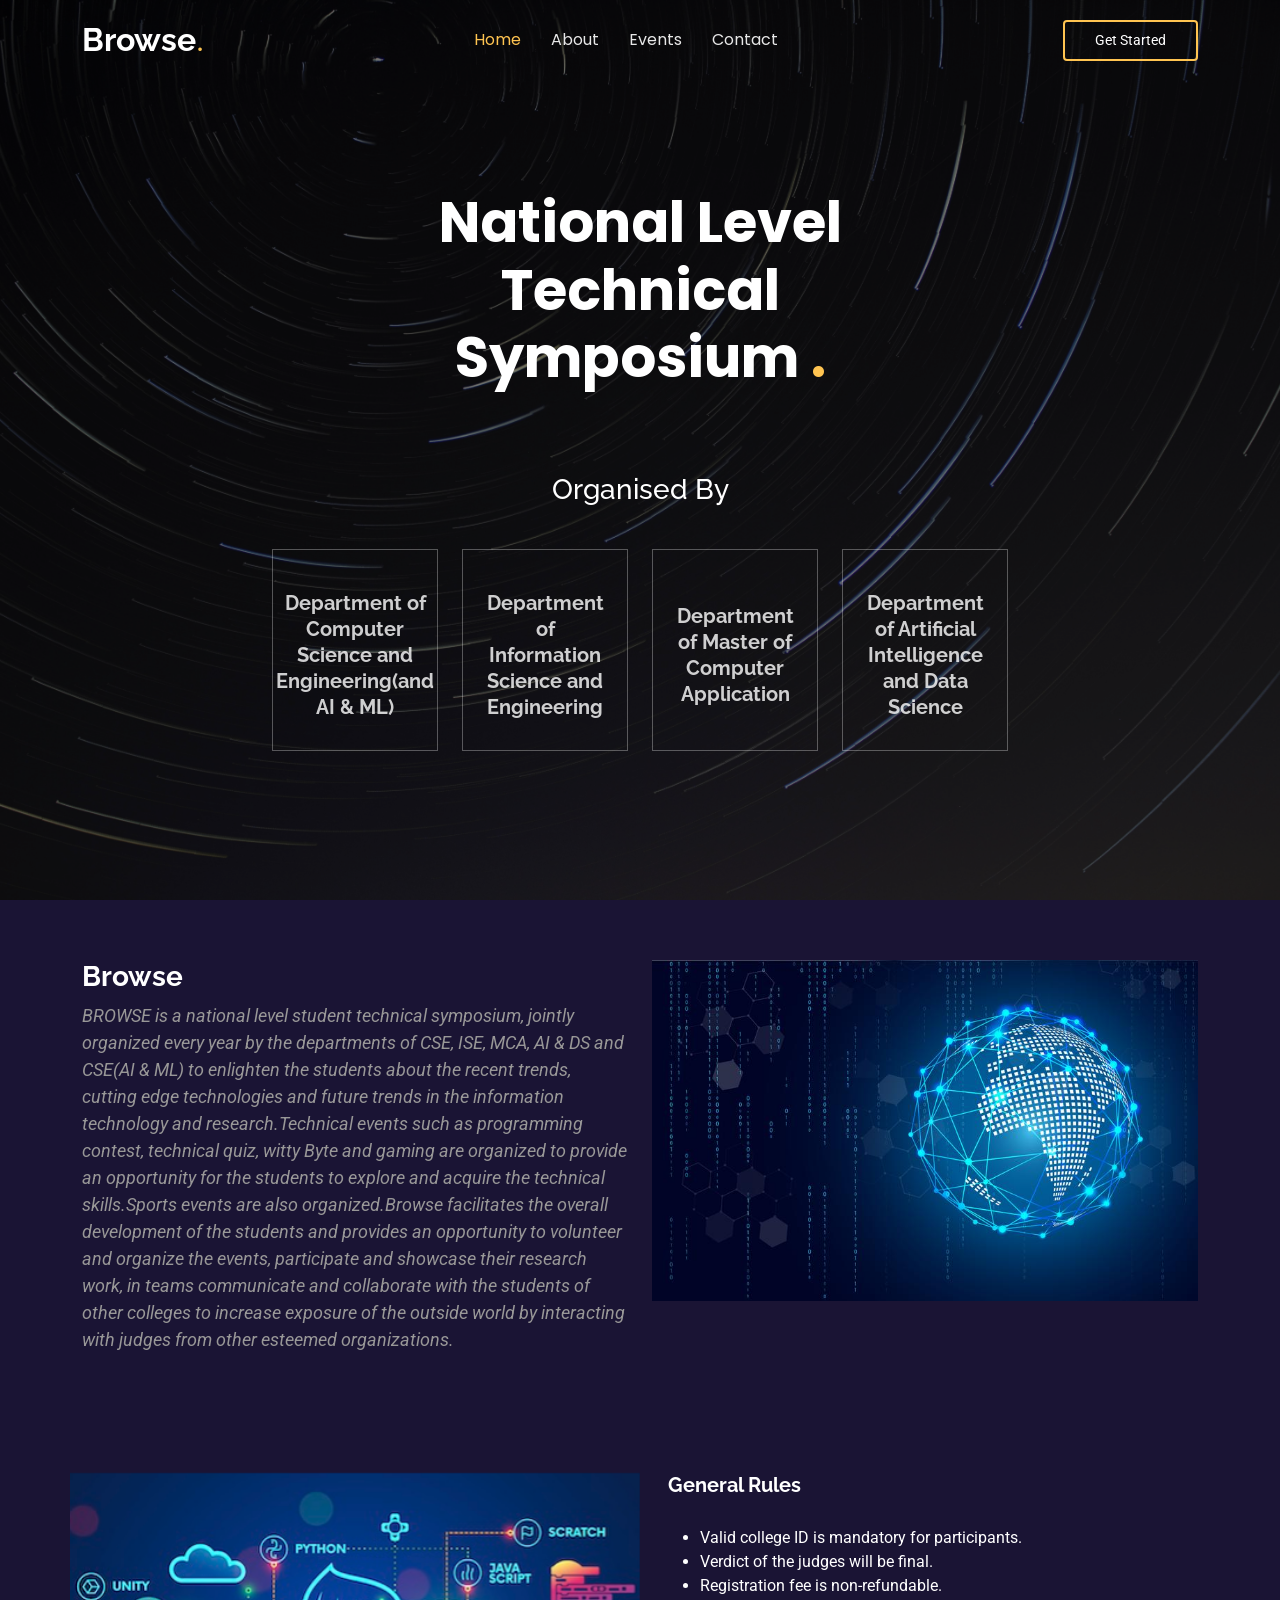
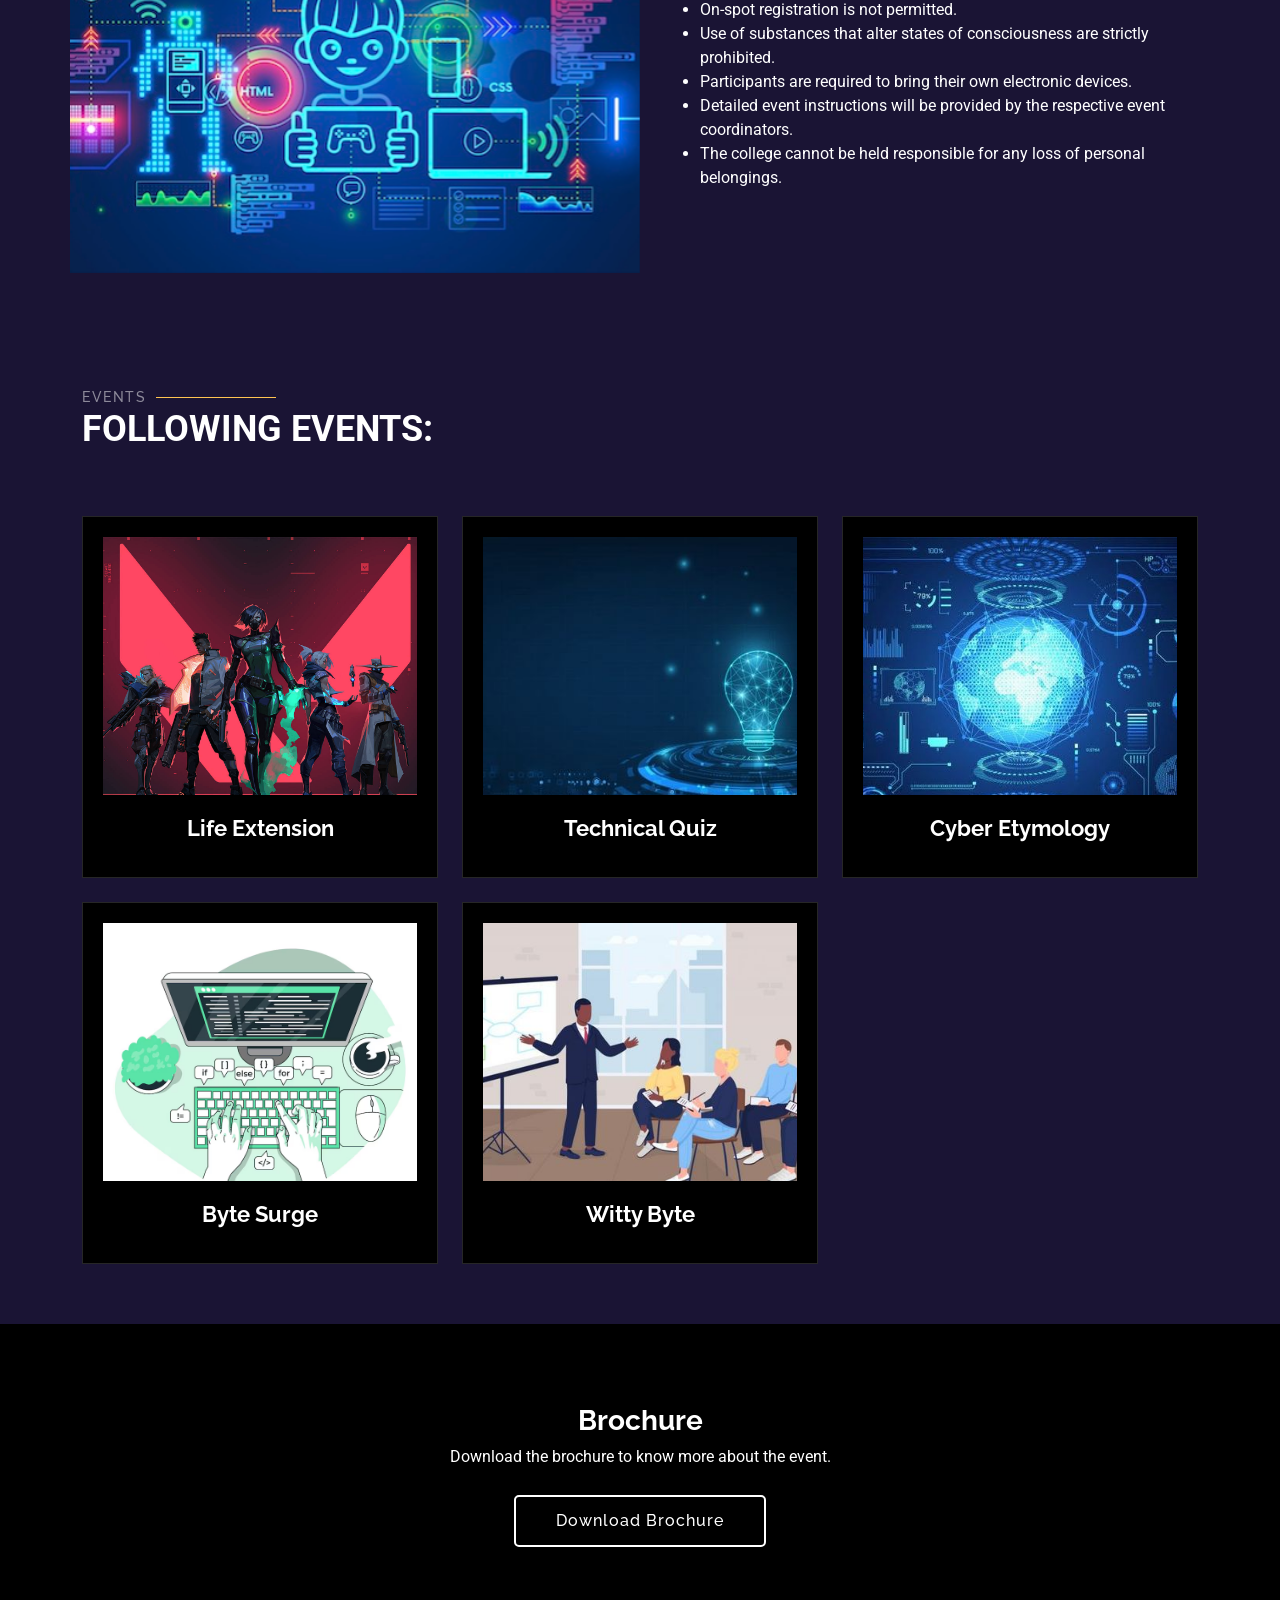
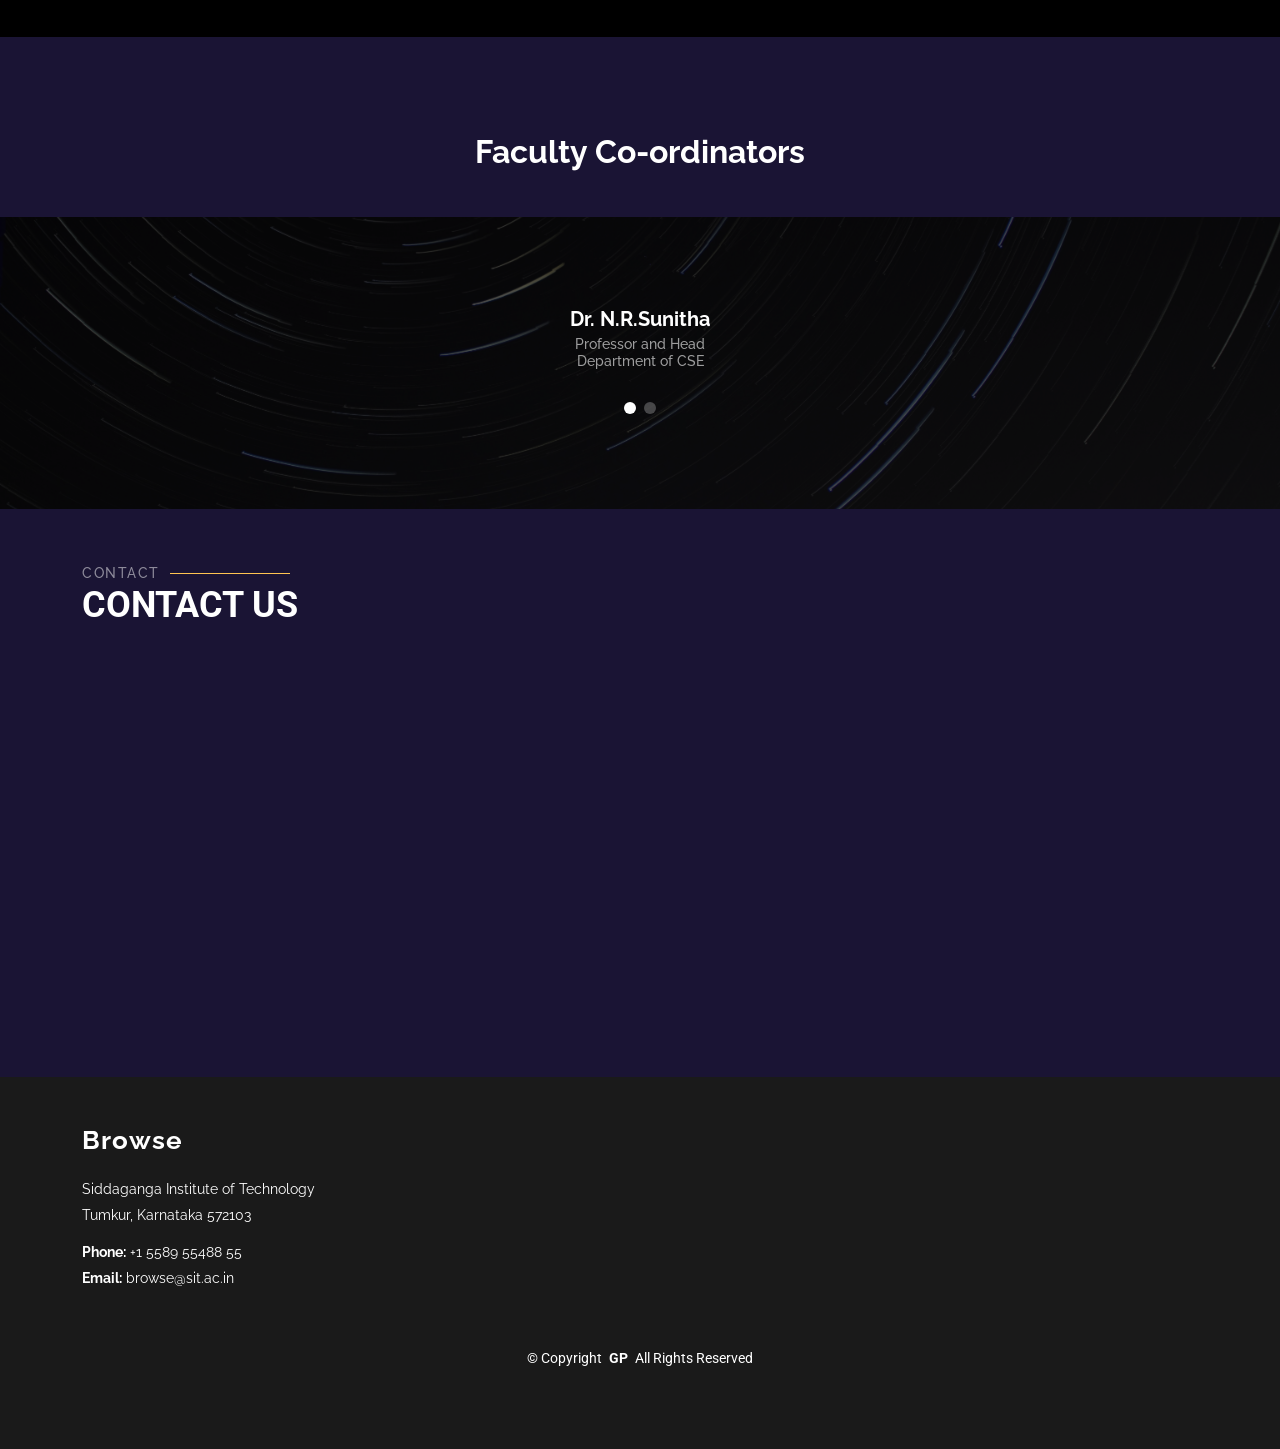
<file: Gp/index.html>
<!DOCTYPE html>
<html lang="en">
  <head>
    <meta charset="utf-8" />
    <meta content="width=device-width, initial-scale=1.0" name="viewport" />
    <title>Index - Gp Bootstrap Template</title>
    <meta content="" name="description" />
    <meta content="" name="keywords" />

    <!-- Favicons -->
    <link href="assets/img/favicon.png" rel="icon" />
    <link href="assets/img/apple-touch-icon.png" rel="apple-touch-icon" />

    <!-- Fonts -->
    <link href="https://fonts.googleapis.com" rel="preconnect" />
    <link href="https://fonts.gstatic.com" rel="preconnect" crossorigin />
    <link
      href="https://fonts.googleapis.com/css2?family=Roboto:ital,wght@0,100;0,300;0,400;0,500;0,700;0,900;1,100;1,300;1,400;1,500;1,700;1,900&family=Poppins:ital,wght@0,100;0,200;0,300;0,400;0,500;0,600;0,700;0,800;0,900;1,100;1,200;1,300;1,400;1,500;1,600;1,700;1,800;1,900&family=Raleway:ital,wght@0,100;0,200;0,300;0,400;0,500;0,600;0,700;0,800;0,900;1,100;1,200;1,300;1,400;1,500;1,600;1,700;1,800;1,900&display=swap"
      rel="stylesheet"
    />

    <!-- Vendor CSS Files -->
    <link
      href="assets/vendor/bootstrap/css/bootstrap.min.css"
      rel="stylesheet"
    />
    <link
      href="assets/vendor/bootstrap-icons/bootstrap-icons.css"
      rel="stylesheet"
    />
    <link href="assets/vendor/aos/aos.css" rel="stylesheet" />
    <link href="assets/vendor/swiper/swiper-bundle.min.css" rel="stylesheet" />
    <link
      href="assets/vendor/glightbox/css/glightbox.min.css"
      rel="stylesheet"
    />

    <!-- Main CSS File -->
    <link href="assets/css/main.css" rel="stylesheet" />

    <!-- =======================================================
  * Template Name: Gp
  * Template URL: https://bootstrapmade.com/gp-free-multipurpose-html-bootstrap-template/
  * Updated: Jun 02 2024 with Bootstrap v5.3.3
  * Author: BootstrapMade.com
  * License: https://bootstrapmade.com/license/
  ======================================================== -->
  </head>

  <body class="index-page">
    <header id="header" class="header d-flex align-items-center fixed-top">
      <div
        class="container-fluid container-xl position-relative d-flex align-items-center justify-content-between"
      >
        <a
          href="index.html"
          class="logo d-flex align-items-center me-auto me-lg-0"
        >
          <!-- Uncomment the line below if you also wish to use an image logo -->
          <!-- <img src="assets/img/logo.png" alt=""> -->
          <h1 class="sitename">Browse</h1>
          <span>.</span>
        </a>

        <nav id="navmenu" class="navmenu">
          <ul>
            <li>
              <a href="#hero" class="">Home<br /></a>
            </li>
            <li><a href="#about">About</a></li>
            <li><a href="#services">Events</a></li>
            
            <li><a href="#contact">Contact</a></li>
          </ul>
          <i class="mobile-nav-toggle d-xl-none bi bi-list"></i>
        </nav>

        <a class="btn-getstarted" href="index.html#about">Get Started</a>
      </div>
    </header>

    <main class="main">
      <!-- Hero Section -->
      <section id="hero" class="hero section">
        <img src="assets/frontbg.jpg" alt="" data-aos="fade-in" />

        <div class="container">
          <div
            class="row justify-content-center text-center"
            data-aos="fade-up"
            data-aos-delay="100"
          >
            <div class="col-xl-6 col-lg-8">
              <h2>National Level Technical Symposium <span>.</span></h2>
            </div>
          </div>

          <div
            class="row gy-4 mt-5 justify-content-center"
            data-aos="fade-up"
            data-aos-delay="200"
          >
            <p>
              <center><h3>Organised By</h3></center>
            </p>
            <div
              class="col-xl-2 col-md-4"
              data-aos="fade-up"
              data-aos-delay="400"
            >
              <div class="icon-box">
                <h3>
                  <a href=""
                    >Department of Computer Science and Engineering(and AI &
                    ML)</a
                  >
                </h3>
              </div>
            </div>
            <div
              class="col-xl-2 col-md-4"
              data-aos="fade-up"
              data-aos-delay="500"
            >
              <div class="icon-box">
                <h3>
                  <a href=""
                    >Department of Information Science and Engineering</a
                  >
                </h3>
              </div>
            </div>
            <div
              class="col-xl-2 col-md-4"
              data-aos="fade-up"
              data-aos-delay="600"
            >
              <div class="icon-box">
                <h3>
                  <a href="">Department of Master of Computer Application</a>
                </h3>
              </div>
            </div>
            <div
              class="col-xl-2 col-md-4"
              data-aos="fade-up"
              data-aos-delay="700"
            >
              <div class="icon-box">
                <h3>
                  <a href=""
                    >Department of Artificial Intelligence and Data Science</a
                  >
                </h3>
              </div>
            </div>
          </div>
        </div>
      </section>
      <!-- /Hero Section -->

      <!-- About Section -->
      <section id="about" class="about section">
        <div class="container" data-aos="fade-up" data-aos-delay="100">
          <div class="row gy-4">
            <div class="col-lg-6 order-1 order-lg-2">
              <img src="assets/img/about1.jpg" class="img-fluid" alt="" />
            </div>
            <div class="col-lg-6 order-2 order-lg-1 content">
              <h3>Browse</h3>
              <p class="fst-italic">
                BROWSE is a national level student technical symposium, jointly
                organized every year by the departments of CSE, ISE, MCA, AI &
                DS and CSE(AI & ML) to enlighten the students about the recent
                trends, cutting edge technologies and future trends in the
                information technology and research.Technical events such as
                programming contest, technical quiz, witty Byte and gaming are
                organized to provide an opportunity for the students to explore
                and acquire the technical skills.Sports events are also
                organized.Browse facilitates the overall development of the
                students and provides an opportunity to volunteer and organize
                the events, participate and showcase their research work, in
                teams communicate and collaborate with the students of other
                colleges to increase exposure of the outside world by
                interacting with judges from other esteemed organizations.
              </p>
            </div>
          </div>
        </div>
      </section>
      <!-- /About Section -->

      <!-- Clients Section -->
      <!--<section id="clients" class="clients section">
        <div class="container" data-aos="fade-up" data-aos-delay="100">
          <div class="swiper">
            <script type="application/json" class="swiper-config">
              {
                "loop": true,
                "speed": 600,
                "autoplay": {
                  "delay": 5000
                },
                "slidesPerView": "auto",
                "pagination": {
                  "el": ".swiper-pagination",
                  "type": "bullets",
                  "clickable": true
                },
                "breakpoints": {
                  "320": {
                    "slidesPerView": 2,
                    "spaceBetween": 40
                  },
                  "480": {
                    "slidesPerView": 3,
                    "spaceBetween": 60
                  },
                  "640": {
                    "slidesPerView": 4,
                    "spaceBetween": 80
                  },
                  "992": {
                    "slidesPerView": 6,
                    "spaceBetween": 120
                  }
                }
              }
            </script>
            <div class="swiper-wrapper align-items-center">
              <div class="swiper-slide">
                <img
                  src="assets/img/clients/client-1.png"
                  class="img-fluid"
                  alt=""
                />
              </div>
              <div class="swiper-slide">
                <img
                  src="assets/img/clients/client-2.png"
                  class="img-fluid"
                  alt=""
                />
              </div>
              <div class="swiper-slide">
                <img
                  src="assets/img/clients/client-3.png"
                  class="img-fluid"
                  alt=""
                />
              </div>
              <div class="swiper-slide">
                <img
                  src="assets/img/clients/client-4.png"
                  class="img-fluid"
                  alt=""
                />
              </div>
              <div class="swiper-slide">
                <img
                  src="assets/img/clients/client-5.png"
                  class="img-fluid"
                  alt=""
                />
              </div>
              <div class="swiper-slide">
                <img
                  src="assets/img/clients/client-6.png"
                  class="img-fluid"
                  alt=""
                />
              </div>
              <div class="swiper-slide">
                <img
                  src="assets/img/clients/client-7.png"
                  class="img-fluid"
                  alt=""
                />
              </div>
              <div class="swiper-slide">
                <img
                  src="assets/img/clients/client-8.png"
                  class="img-fluid"
                  alt=""
                />
              </div>
            </div>
            <div class="swiper-pagination"></div>
          </div>
        </div>
      </section>-->
      <!-- /Clients Section -->

      <!-- Features Section -->
      <section id="features" class="features section">
        <div class="container">
          <div class="row gy-4">
            <div
              class="features-image col-lg-6"
              data-aos="fade-up"
              data-aos-delay="100"
            >
              <img src="assets/img/rules.jpg" alt="" />
            </div>
            <div class="col-lg-6">
              <div
                class="features-item d-flex ps-0 ps-lg-3 pt-4 pt-lg-0"
                data-aos="fade-up"
                data-aos-delay="200"
              >
                <div>
                  <h4>General Rules</h4>
                  <br />
                  <ul>
                    <li>Valid college ID is mandatory for participants.</li>
                    <li>Verdict of the judges will be final.</li>
                    <li>Registration fee is non-refundable.</li>
                    <li>On-spot registration is not permitted.</li>
                    <li>
                      Use of substances that alter states of consciousness are
                      strictly prohibited.
                    </li>
                    <li>
                      Participants are required to bring their own electronic
                      devices.
                    </li>
                    <li>
                      Detailed event instructions will be provided by the
                      respective event coordinators.
                    </li>
                    <li>
                      The college cannot be held responsible for any loss of
                      personal belongings.
                    </li>
                  </ul>
                </div>
              </div>
              <!-- End Features Item-->
            </div>
          </div>
        </div>
      </section>
      <!-- /Features Section -->

      <!-- Services Section -->
      <section id="services" class="services section">
        <!-- Section Title -->
        <div class="container section-title" data-aos="fade-up">
          <h2>Events</h2>
          <p>Following Events:</p>
        </div>
        <!-- End Section Title -->

        <div class="container">
          <div class="row gy-4">
            <div
              class="col-lg-4 col-md-6"
              data-aos="fade-up"
              data-aos-delay="100"
            >
              <div class="service-item position-relative">
                <a href="service-details.html" class="stretched-link">
                  <img src="assets/img/life-ext1.jpg" class="home-life" alt="Life Extension Image">
                  <h3>Life Extension</h3>
                </a>
                <!-- <p>
                  The rise of gaming has sparked a massive wave of interest and
                  now hundreds of gamers are participating in the craze. This
                  event offers a unique opportunity for gamers to polish their
                  abilities and challenge themselves against top-tier talent in
                  college.
                </p> -->
                <!-- <img src="assets/img/life-ext1.jpg" class="home-life"> -->
              </div>
            </div>
            <!-- End Service Item -->

            <div
              class="col-lg-4 col-md-6"
              data-aos="fade-up"
              data-aos-delay="200"
            >
              <div class="service-item position-relative">
                <a href="technical_quiz.html" class="stretched-link">
                  <img src="assets/img/tech_quiz.jpg" class="home-life" alt="Life Extension Image">
                  <h3>Technical Quiz</h3>
                </a>
                
              </div>
            </div>
            <!-- End Service Item -->

            <div
              class="col-lg-4 col-md-6"
              data-aos="fade-up"
              data-aos-delay="300"
            >
              <div class="service-item position-relative">
                <a href="cyber.html" class="stretched-link">
                  <img src="assets/img/cyber.jpg" class="home-life" alt="Life Extension Image">
                  <h3>Cyber Etymology</h3>
                </a>
                
              </div>
            </div>
            <!-- End Service Item -->

            <div
              class="col-lg-4 col-md-6"
              data-aos="fade-up"
              data-aos-delay="400"
            >
              <div class="service-item position-relative">
                <a href="byte_surge.html" class="stretched-link">
                  <img src="assets/img/byte.avif" class="home-life" alt="Life Extension Image">
                  <h3>Byte Surge</h3>
                </a>
                
                <a href="byte_surge.html" class="stretched-link"></a>
              </div>
            </div>
            <!-- End Service Item -->

            <div
              class="col-lg-4 col-md-6"
              data-aos="fade-up"
              data-aos-delay="500"
            >
              <div class="service-item position-relative">
                <a href="wittybyte.html" class="stretched-link">
                  <img src="assets/img/witty.jpg" class="home-life" alt="Life Extension Image">
                  <h3>Witty Byte</h3>
                </a>
                
                <a href="wittybyte.html" class="stretched-link"></a>
              </div>
            </div>
            <!-- End Service Item -->

            <!-- <div
              class="col-lg-4 col-md-6"
              data-aos="fade-up"
              data-aos-delay="600"
            >
              <div class="service-item position-relative">
                <a href="service-details.html" class="stretched-link">
                  <h3>Dolori Architecto</h3>
                </a>
                <p>
                  Hic molestias ea quibusdam eos. Fugiat enim doloremque aut
                  neque non et debitis iure. Corrupti recusandae ducimus enim.
                </p>
                <a href="service-details.html" class="stretched-link"></a>
              </div>
            </div>
            End Service Item -->
          </div>
        </div>
      </section>
      <!-- /Services Section -->

      <!-- Call To Action Section -->
      <section id="call-to-action" class="call-to-action section">
        <img src="assets/frontbg.jpg">
        <div class="container">
          <div
            class="row justify-content-center"
            data-aos="zoom-in"
            data-aos-delay="100"
          >
            <div class="col-xl-10">
              <div class="text-center">
                <h3>Brochure</h3>
                <p>Download the brochure to know more about the event.</p>
                <a class="cta-btn" href="#">Download Brochure</a>
              </div>
            </div>
          </div>
        </div>
      </section>
      <!-- /Call To Action Section -->

      <div class="faculty">
        <br><br><br><br>
      <h2>
        <center><b>Faculty Co-ordinators</b></center>
      </h2>
    </div>
      <!-- Testimonials Section -->
      <section id="testimonials" class="testimonials section">
        <img
          src="assets/frontbg.jpg"
          class="testimonials-bg"
          alt=""
        />

        <div class="container" data-aos="fade-up" data-aos-delay="100">
          <div class="swiper">
            <script type="application/json" class="swiper-config">
              {
                "loop": true,
                "speed": 600,
                "autoplay": {
                  "delay": 5000
                },
                "slidesPerView": "auto",
                "pagination": {
                  "el": ".swiper-pagination",
                  "type": "bullets",
                  "clickable": true
                }
              }
            </script>
            <div class="swiper-wrapper">
              <div class="swiper-slide">
                <div class="testimonial-item">
                
                  <h3>Dr. N.R.Sunitha</h3>
                  <h4>Professor and Head<br>
                    Department of CSE</h4>
                </div>
              </div>
              <!-- End testimonial item -->

              <div class="swiper-slide">
                <div class="testimonial-item">
              
                  <h3>Dr. R.Aparna</h3>
                  <h4>Professor and Head<br>
                    Department of ISE</h4>
                </div>
              </div>
              <!-- End testimonial item -->

              <!--<div class="swiper-slide">
                <div class="testimonial-item">
                 
                  <h3>Jena Karlis</h3>
                  <h4>Store Owner</h4>
                </div>
              </div>-->
              <!-- End testimonial item -->

              <!--<div class="swiper-slide">
                <div class="testimonial-item">
                  
                  <h3>Matt Brandon</h3>
                  <h4>Freelancer</h4>
                </div>
              </div>-->
              <!-- End testimonial item -->

              
              <!-- End testimonial item -->
            </div>
            <div class="swiper-pagination"></div>
          </div>
        </div>
      </section>
      <!-- /Testimonials Section -->

      

      <!-- Contact Section -->
      <section id="contact" class="contact section">
        <!-- Section Title -->
        <div class="container section-title" data-aos="fade-up">
          <h2>Contact</h2>
          <p>Contact Us</p>
        </div>
        <!-- End Section Title -->

        <div class="container" data-aos="fade-up" data-aos-delay="100">
          <div class="mb-5" data-aos="fade-up" data-aos-delay="200">
            <iframe src="https://www.google.com/maps/embed?pb=!1m18!1m12!1m3!1d31059.44486869632!2d77.1293184!3d13.3234688!2m3!1f0!2f0!3f0!3m2!1i1024!2i768!4f13.1!3m3!1m2!1s0x3bb02e826fb691ef%3A0xe78608813c36f380!2sSiddaganga%20Institute%20Of%20Technology!5e0!3m2!1sen!2sin!4v1717585532007!5m2!1sen!2sin" 
            width="100%" height="270px" style="border:0;" allowfullscreen="" loading="lazy" referrerpolicy="no-referrer-when-downgrade"></iframe>
            <!----
            <iframe
              style="border: 0; width: 100%; height: 270px"
              src="https://www.google.com/maps/place/Siddaganga+Institute+Of+Technology/@13.3401248,77.1012409,14.5z/data=!4m6!3m5!1s0x3bb02e826fb691ef:0xe78608813c36f380!8m2!3d13.3268979!4d77.1260948!16s%2Fm%2F05c0g66?hl=en&entry=ttu"
              frameborder="0"
              allowfullscreen=""
              loading="lazy"
              referrerpolicy="no-referrer-when-downgrade"
            ></iframe>
            ---->
          </div>
          <!-- End Google Maps -->

         
        </div>
      </section>
      <!-- /Contact Section -->
    </main>

    <footer id="footer" class="footer">
      <div class="footer-top">
        <div class="container">
          <div class="row gy-4">
            <div class="col-lg-4 col-md-6 footer-about">
              <a href="index.html" class="logo d-flex align-items-center">
                <span class="sitename">Browse</span>
              </a>
              <div class="footer-contact pt-3">
                <p>Siddaganga Institute of Technology</p>
                <p>Tumkur, Karnataka 572103</p>
                <p class="mt-3">
                  <strong>Phone:</strong> <span>+1 5589 55488 55</span>
                </p>
                <p><strong>Email:</strong> <span>browse@sit.ac.in</span></p>
              </div>
    
            </div>
            <div class="copyright">
              <div class="container text-center">
                <p>
                  © <span>Copyright</span> <strong class="px-1 sitename">GP</strong>
                  <span>All Rights Reserved</span>
                </p>
                
              </div>
            </div>
            <a
      href="#"
      id="scroll-top"
      class="scroll-top d-flex align-items-center justify-content-center"
      ><i class="bi bi-arrow-up-short"></i
    ></a>
  
            
          </div>
        </div>
      </div>

      
    </footer>

    <!-- Scroll Top -->
    <a
      href="#"
      id="scroll-top"
      class="scroll-top d-flex align-items-center justify-content-center"
      ><i class="bi bi-arrow-up-short"></i
    ></a>

    <!-- Preloader -->
    <div id="preloader"></div>

    <!-- Vendor JS Files -->
    <script src="assets/vendor/bootstrap/js/bootstrap.bundle.min.js"></script>
    <script src="assets/vendor/php-email-form/validate.js"></script>
    <script src="assets/vendor/aos/aos.js"></script>
    <script src="assets/vendor/swiper/swiper-bundle.min.js"></script>
    <script src="assets/vendor/glightbox/js/glightbox.min.js"></script>
    <script src="assets/vendor/imagesloaded/imagesloaded.pkgd.min.js"></script>
    <script src="assets/vendor/isotope-layout/isotope.pkgd.min.js"></script>
    <script src="assets/vendor/purecounter/purecounter_vanilla.js"></script>

    <!-- Main JS File -->
    <script src="assets/js/main.js"></script>
  </body>
</html>
</file>
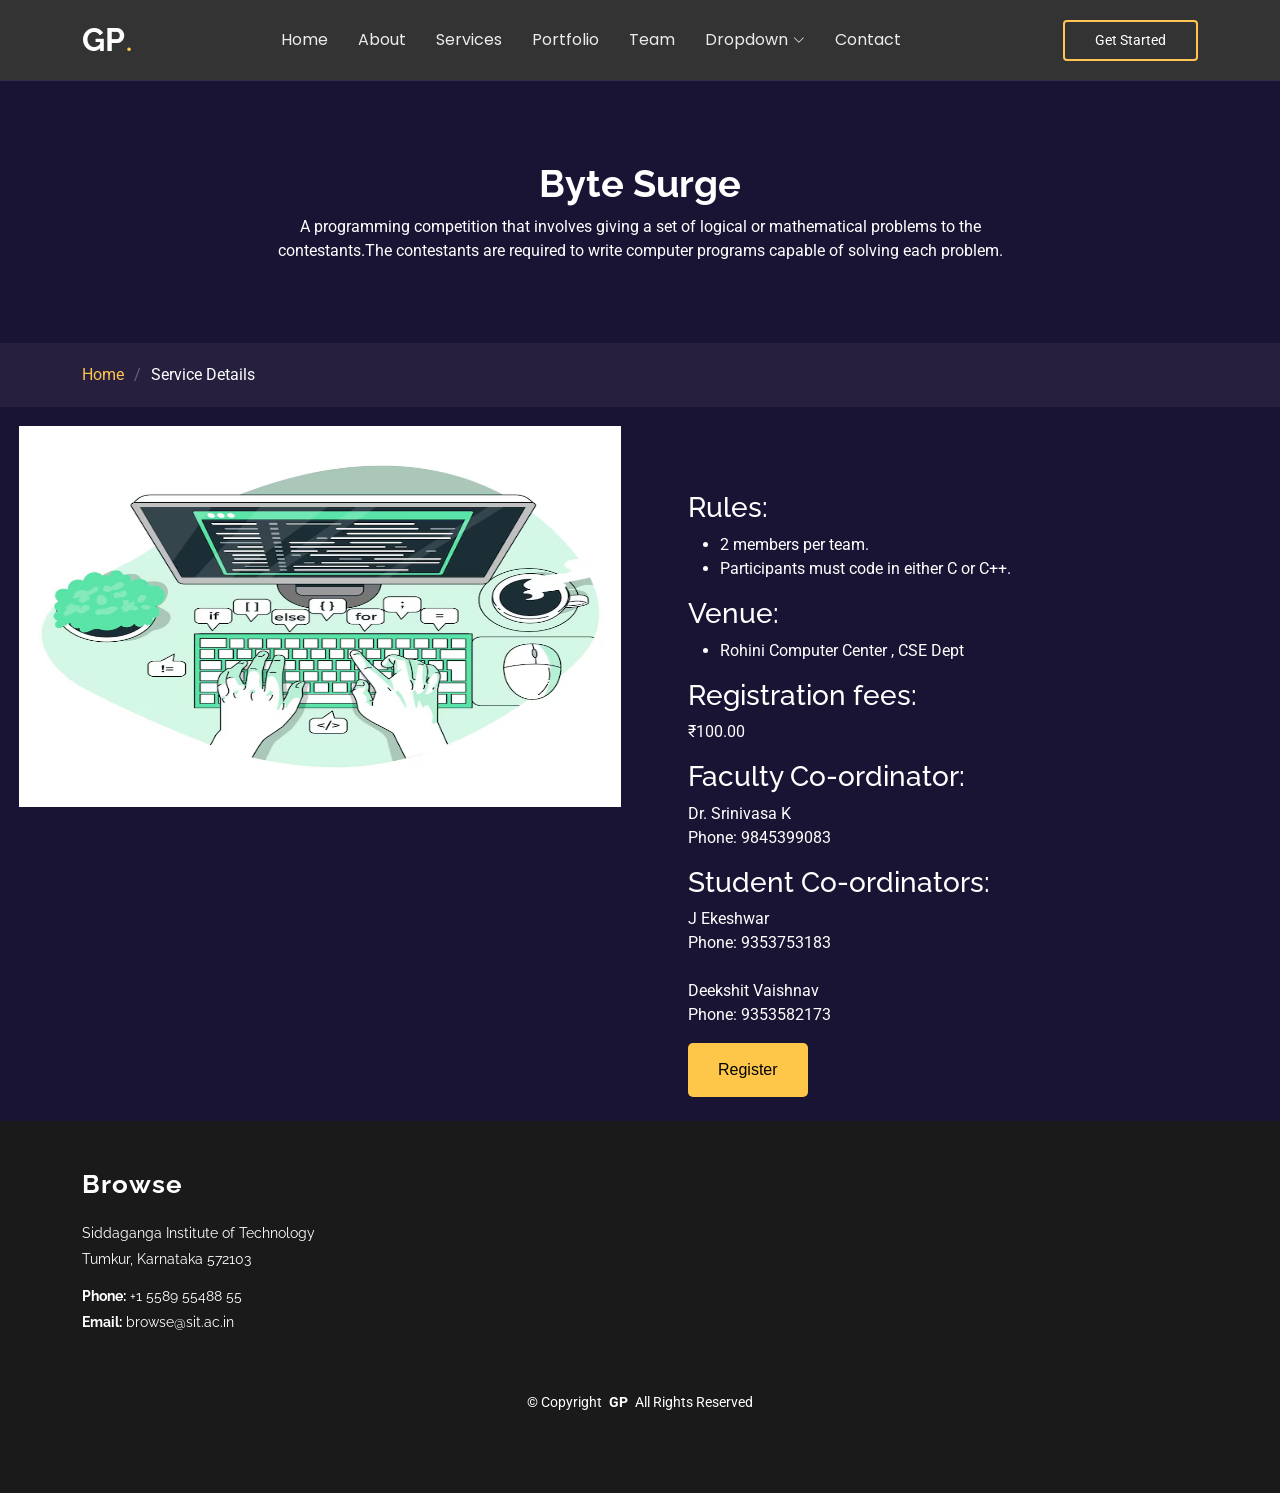
<file: Gp/byte_surge.html>
<!DOCTYPE html>
<html lang="en">

<head>
  <meta charset="utf-8">
  <meta content="width=device-width, initial-scale=1.0" name="viewport">
  <title>Service Details - Gp Bootstrap Template</title>
  <meta content="" name="description">
  <meta content="" name="keywords">

  <!-- Favicons -->
  <link href="assets/img/favicon.png" rel="icon">
  <link href="assets/img/apple-touch-icon.png" rel="apple-touch-icon">

  <!-- Fonts -->
  <link href="https://fonts.googleapis.com" rel="preconnect">
  <link href="https://fonts.gstatic.com" rel="preconnect" crossorigin>
  <link href="https://fonts.googleapis.com/css2?family=Roboto:ital,wght@0,100;0,300;0,400;0,500;0,700;0,900;1,100;1,300;1,400;1,500;1,700;1,900&family=Poppins:ital,wght@0,100;0,200;0,300;0,400;0,500;0,600;0,700;0,800;0,900;1,100;1,200;1,300;1,400;1,500;1,600;1,700;1,800;1,900&family=Raleway:ital,wght@0,100;0,200;0,300;0,400;0,500;0,600;0,700;0,800;0,900;1,100;1,200;1,300;1,400;1,500;1,600;1,700;1,800;1,900&display=swap" rel="stylesheet">

  <!-- Vendor CSS Files -->
  <link href="assets/vendor/bootstrap/css/bootstrap.min.css" rel="stylesheet">
  <link href="assets/vendor/bootstrap-icons/bootstrap-icons.css" rel="stylesheet">
  <link href="assets/vendor/aos/aos.css" rel="stylesheet">
  <link href="assets/vendor/swiper/swiper-bundle.min.css" rel="stylesheet">
  <link href="assets/vendor/glightbox/css/glightbox.min.css" rel="stylesheet">

  <!-- Main CSS File -->
  <link href="assets/css/main.css" rel="stylesheet">

  <!-- =======================================================
  * Template Name: Gp
  * Template URL: https://bootstrapmade.com/gp-free-multipurpose-html-bootstrap-template/
  * Updated: Jun 02 2024 with Bootstrap v5.3.3
  * Author: BootstrapMade.com
  * License: https://bootstrapmade.com/license/
  ======================================================== -->
</head>

<body class="service-details-page">

  <header id="header" class="header d-flex align-items-center position-relative">
    <div class="container-fluid container-xl position-relative d-flex align-items-center justify-content-between">

      <a href="index.html" class="logo d-flex align-items-center me-auto me-lg-0">
        <!-- Uncomment the line below if you also wish to use an image logo -->
        <!-- <img src="assets/img/logo.png" alt=""> -->
        <h1 class="sitename">GP</h1>
        <span>.</span>
      </a>

      <nav id="navmenu" class="navmenu">
        <ul>
          <li><a href="#hero" class="">Home<br></a></li>
          <li><a href="#about">About</a></li>
          <li><a href="#services">Services</a></li>
          <li><a href="#portfolio">Portfolio</a></li>
          <li><a href="#team">Team</a></li>
          <li class="dropdown"><a href="#"><span>Dropdown</span> <i class="bi bi-chevron-down toggle-dropdown"></i></a>
            <ul>
              <li><a href="#">Dropdown 1</a></li>
              <li class="dropdown"><a href="#"><span>Deep Dropdown</span> <i class="bi bi-chevron-down toggle-dropdown"></i></a>
                <ul>
                  <li><a href="#">Deep Dropdown 1</a></li>
                  <li><a href="#">Deep Dropdown 2</a></li>
                  <li><a href="#">Deep Dropdown 3</a></li>
                  <li><a href="#">Deep Dropdown 4</a></li>
                  <li><a href="#">Deep Dropdown 5</a></li>
                </ul>
              </li>
              <li><a href="#">Dropdown 2</a></li>
              <li><a href="#">Dropdown 3</a></li>
              <li><a href="#">Dropdown 4</a></li>
            </ul>
          </li>
          <li><a href="#contact">Contact</a></li>
        </ul>
        <i class="mobile-nav-toggle d-xl-none bi bi-list"></i>
      </nav>

      <a class="btn-getstarted" href="index.html#about">Get Started</a>

    </div>
  </header>

  <main class="main">

    <!-- Page Title -->
    <div class="page-title" data-aos="fade">
      <div class="heading">
        <div class="container">
          <div class="row d-flex justify-content-center text-center">
            <div class="col-lg-8">
              <h1>Byte Surge</h1>
              <p class="mb-0">A programming competition that involves giving a set of logical or mathematical problems to the contestants.The contestants are required to write computer programs capable of solving each problem.</p>
            </div>
          </div>
        </div>
      </div>
      <nav class="breadcrumbs">
        <div class="container">
          <ol>
            <li><a href="index.html">Home</a></li>
            <li class="current">Service Details</li>
          </ol>
        </div>
      </nav> 
    <!-- </div>End Page Title

    < Service Details Section -->
    <!-- <section id="service-details" class="service-details section">

      <div class="container">

        <div class="row gy-5">

          <div class="col-lg-4" data-aos="fade-up" data-aos-delay="100">

            <div class="service-box">
              <h4>Serices List</h4>
              <div class="services-list">
                <a href="#" class="active"><i class="bi bi-arrow-right-circle"></i><span>Web Design</span></a>
                <a href="#"><i class="bi bi-arrow-right-circle"></i><span>Web Design</span></a>
                <a href="#"><i class="bi bi-arrow-right-circle"></i><span>Product Management</span></a>
                <a href="#"><i class="bi bi-arrow-right-circle"></i><span>Graphic Design</span></a>
                <a href="#"><i class="bi bi-arrow-right-circle"></i><span>Marketing</span></a>
              </div>
            </div>< End Services List -->

            <!-- <div class="service-box">
              <h4>Download Catalog</h4>
              <div class="download-catalog">
                <a href="#"><i class="bi bi-filetype-pdf"></i><span>Catalog PDF</span></a>
                <a href="#"><i class="bi bi-file-earmark-word"></i><span>Catalog DOC</span></a>
              </div>
            </div>End Services List -->

            <!-- <div class="help-box d-flex flex-column justify-content-center align-items-center">
              <i class="bi bi-headset help-icon"></i>
              <h4>Have a Question?</h4>
              <p class="d-flex align-items-center mt-2 mb-0"><i class="bi bi-telephone me-2"></i> <span>+1 5589 55488 55</span></p>
              <p class="d-flex align-items-center mt-1 mb-0"><i class="bi bi-envelope me-2"></i> <a href="mailto:contact@example.com">contact@example.com</a></p>
            </div>

          </div> -->

          <div class="lifeext_sect">
            <img
              src="assets/img/byte.avif"
              class="le-bg"
              alt=""
            />
          </div>

          <div class="col-lg-8 ps-lg-5" data-aos="fade-up" data-aos-delay="200">
            <br>
            <h3>Rules:</h3>
            <ul>
              <li>2 members per team.
            </li>
              <li>Participants must code in either C or C++.</li>
            </ul>
            <h3>Venue:</h3>
            <ul>
              
              <li>Rohini Computer Center , CSE Dept</li>
            </ul>
            

            <h3>Registration fees:</h3>
            <p>₹100.00</p>

            <h3>Faculty Co-ordinator:</h3>
            <p>Dr. Srinivasa K<br>
                Phone: 9845399083</p>

            <h3>Student Co-ordinators:</h3>
            <p>J Ekeshwar<br>
                Phone: 9353753183


                <br><br>
                Deekshit Vaishnav<br>
                Phone: 9353582173</p>

            <button>Register</button><br><br>

          </div>

        </div>

      </div>

    </section><!-- /Service Details Section -->

  </main>

  <footer id="footer" class="footer">
    <div class="footer-top">
      <div class="container">
        <div class="row gy-4">
          <div class="col-lg-4 col-md-6 footer-about">
            <a href="index.html" class="logo d-flex align-items-center">
              <span class="sitename">Browse</span>
            </a>
            <div class="footer-contact pt-3">
              <p>Siddaganga Institute of Technology</p>
              <p>Tumkur, Karnataka 572103</p>
              <p class="mt-3">
                <strong>Phone:</strong> <span>+1 5589 55488 55</span>
              </p>
              <p><strong>Email:</strong> <span>browse@sit.ac.in</span></p>
            </div>
  
          </div>
          <div class="copyright">
            <div class="container text-center">
              <p>
                © <span>Copyright</span> <strong class="px-1 sitename">GP</strong>
                <span>All Rights Reserved</span>
              </p>
              
            </div>
          </div>
          <a
    href="#"
    id="scroll-top"
    class="scroll-top d-flex align-items-center justify-content-center"
    ><i class="bi bi-arrow-up-short"></i
  ></a>

          
        </div>
      </div>
    </div>

    
  </footer>

  <!-- Scroll Top -->
  <a href="#" id="scroll-top" class="scroll-top d-flex align-items-center justify-content-center"><i class="bi bi-arrow-up-short"></i></a>

  <!-- Preloader -->
  <div id="preloader"></div>

  <!-- Vendor JS Files -->
  <script src="assets/vendor/bootstrap/js/bootstrap.bundle.min.js"></script>
  <script src="assets/vendor/php-email-form/validate.js"></script>
  <script src="assets/vendor/aos/aos.js"></script>
  <script src="assets/vendor/swiper/swiper-bundle.min.js"></script>
  <script src="assets/vendor/glightbox/js/glightbox.min.js"></script>
  <script src="assets/vendor/imagesloaded/imagesloaded.pkgd.min.js"></script>
  <script src="assets/vendor/isotope-layout/isotope.pkgd.min.js"></script>
  <script src="assets/vendor/purecounter/purecounter_vanilla.js"></script>

  <!-- Main JS File -->
  <script src="assets/js/main.js"></script>

</body>

</html>
</file>
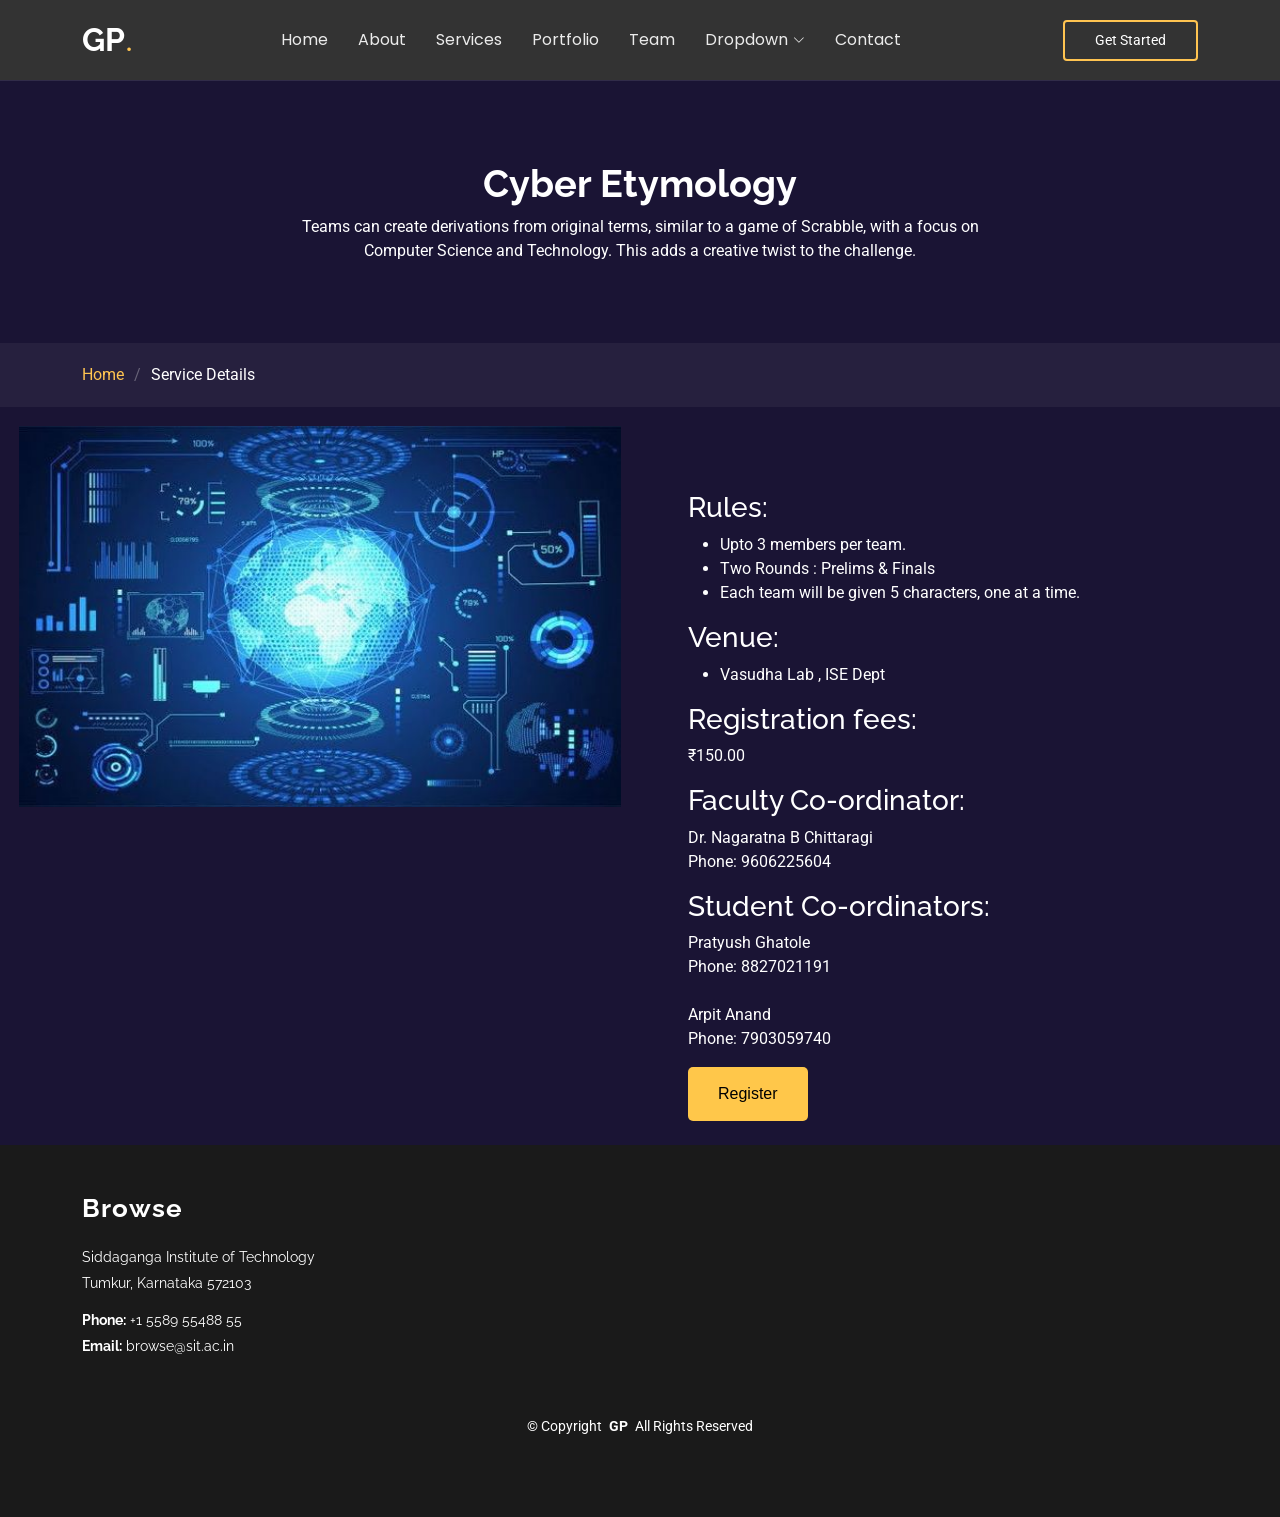
<file: Gp/cyber.html>
<!DOCTYPE html>
<html lang="en">

<head>
  <meta charset="utf-8">
  <meta content="width=device-width, initial-scale=1.0" name="viewport">
  <title>Service Details - Gp Bootstrap Template</title>
  <meta content="" name="description">
  <meta content="" name="keywords">

  <!-- Favicons -->
  <link href="assets/img/favicon.png" rel="icon">
  <link href="assets/img/apple-touch-icon.png" rel="apple-touch-icon">

  <!-- Fonts -->
  <link href="https://fonts.googleapis.com" rel="preconnect">
  <link href="https://fonts.gstatic.com" rel="preconnect" crossorigin>
  <link href="https://fonts.googleapis.com/css2?family=Roboto:ital,wght@0,100;0,300;0,400;0,500;0,700;0,900;1,100;1,300;1,400;1,500;1,700;1,900&family=Poppins:ital,wght@0,100;0,200;0,300;0,400;0,500;0,600;0,700;0,800;0,900;1,100;1,200;1,300;1,400;1,500;1,600;1,700;1,800;1,900&family=Raleway:ital,wght@0,100;0,200;0,300;0,400;0,500;0,600;0,700;0,800;0,900;1,100;1,200;1,300;1,400;1,500;1,600;1,700;1,800;1,900&display=swap" rel="stylesheet">

  <!-- Vendor CSS Files -->
  <link href="assets/vendor/bootstrap/css/bootstrap.min.css" rel="stylesheet">
  <link href="assets/vendor/bootstrap-icons/bootstrap-icons.css" rel="stylesheet">
  <link href="assets/vendor/aos/aos.css" rel="stylesheet">
  <link href="assets/vendor/swiper/swiper-bundle.min.css" rel="stylesheet">
  <link href="assets/vendor/glightbox/css/glightbox.min.css" rel="stylesheet">

  <!-- Main CSS File -->
  <link href="assets/css/main.css" rel="stylesheet">

  <!-- =======================================================
  * Template Name: Gp
  * Template URL: https://bootstrapmade.com/gp-free-multipurpose-html-bootstrap-template/
  * Updated: Jun 02 2024 with Bootstrap v5.3.3
  * Author: BootstrapMade.com
  * License: https://bootstrapmade.com/license/
  ======================================================== -->
</head>

<body class="service-details-page">

  <header id="header" class="header d-flex align-items-center position-relative">
    <div class="container-fluid container-xl position-relative d-flex align-items-center justify-content-between">

      <a href="index.html" class="logo d-flex align-items-center me-auto me-lg-0">
        <!-- Uncomment the line below if you also wish to use an image logo -->
        <!-- <img src="assets/img/logo.png" alt=""> -->
        <h1 class="sitename">GP</h1>
        <span>.</span>
      </a>

      <nav id="navmenu" class="navmenu">
        <ul>
          <li><a href="#hero" class="">Home<br></a></li>
          <li><a href="#about">About</a></li>
          <li><a href="#services">Services</a></li>
          <li><a href="#portfolio">Portfolio</a></li>
          <li><a href="#team">Team</a></li>
          <li class="dropdown"><a href="#"><span>Dropdown</span> <i class="bi bi-chevron-down toggle-dropdown"></i></a>
            <ul>
              <li><a href="#">Dropdown 1</a></li>
              <li class="dropdown"><a href="#"><span>Deep Dropdown</span> <i class="bi bi-chevron-down toggle-dropdown"></i></a>
                <ul>
                  <li><a href="#">Deep Dropdown 1</a></li>
                  <li><a href="#">Deep Dropdown 2</a></li>
                  <li><a href="#">Deep Dropdown 3</a></li>
                  <li><a href="#">Deep Dropdown 4</a></li>
                  <li><a href="#">Deep Dropdown 5</a></li>
                </ul>
              </li>
              <li><a href="#">Dropdown 2</a></li>
              <li><a href="#">Dropdown 3</a></li>
              <li><a href="#">Dropdown 4</a></li>
            </ul>
          </li>
          <li><a href="#contact">Contact</a></li>
        </ul>
        <i class="mobile-nav-toggle d-xl-none bi bi-list"></i>
      </nav>

      <a class="btn-getstarted" href="index.html#about">Get Started</a>

    </div>
  </header>

  <main class="main">

    <!-- Page Title -->
    <div class="page-title" data-aos="fade">
      <div class="heading">
        <div class="container">
          <div class="row d-flex justify-content-center text-center">
            <div class="col-lg-8">
              <h1>Cyber Etymology</h1>
              <p class="mb-0">Teams can create derivations from original terms, similar to a game of Scrabble, with a focus on Computer Science and Technology. This adds a creative twist to the challenge.</p>
            </div>
          </div>
        </div>
      </div>
      <nav class="breadcrumbs">
        <div class="container">
          <ol>
            <li><a href="index.html">Home</a></li>
            <li class="current">Service Details</li>
          </ol>
        </div>
      </nav> 
    <!-- </div>End Page Title

    < Service Details Section -->
    <!-- <section id="service-details" class="service-details section">

      <div class="container">

        <div class="row gy-5">

          <div class="col-lg-4" data-aos="fade-up" data-aos-delay="100">

            <div class="service-box">
              <h4>Serices List</h4>
              <div class="services-list">
                <a href="#" class="active"><i class="bi bi-arrow-right-circle"></i><span>Web Design</span></a>
                <a href="#"><i class="bi bi-arrow-right-circle"></i><span>Web Design</span></a>
                <a href="#"><i class="bi bi-arrow-right-circle"></i><span>Product Management</span></a>
                <a href="#"><i class="bi bi-arrow-right-circle"></i><span>Graphic Design</span></a>
                <a href="#"><i class="bi bi-arrow-right-circle"></i><span>Marketing</span></a>
              </div>
            </div>< End Services List -->

            <!-- <div class="service-box">
              <h4>Download Catalog</h4>
              <div class="download-catalog">
                <a href="#"><i class="bi bi-filetype-pdf"></i><span>Catalog PDF</span></a>
                <a href="#"><i class="bi bi-file-earmark-word"></i><span>Catalog DOC</span></a>
              </div>
            </div>End Services List -->

            <!-- <div class="help-box d-flex flex-column justify-content-center align-items-center">
              <i class="bi bi-headset help-icon"></i>
              <h4>Have a Question?</h4>
              <p class="d-flex align-items-center mt-2 mb-0"><i class="bi bi-telephone me-2"></i> <span>+1 5589 55488 55</span></p>
              <p class="d-flex align-items-center mt-1 mb-0"><i class="bi bi-envelope me-2"></i> <a href="mailto:contact@example.com">contact@example.com</a></p>
            </div>

          </div> -->

          <div class="lifeext_sect">
            <img
              src="assets/img/cyber.jpg"
              class="le-bg"
              alt=""
            />
          </div>

          <div class="col-lg-8 ps-lg-5" data-aos="fade-up" data-aos-delay="200">
            <br>
            <h3>Rules:</h3>
            <ul>
              <li>Upto 3 members per team.
            </li>
              <li>Two Rounds : Prelims & Finals</li>
              <li>Each team will be given 5 characters, one at a time.</li>
            </ul>
            <h3>Venue:</h3>
            <ul>
              
              <li>Vasudha Lab , ISE Dept</li>
            </ul>
            

            <h3>Registration fees:</h3>
            <p>₹150.00</p>

            <h3>Faculty Co-ordinator:</h3>
            <p>Dr. Nagaratna B Chittaragi<br>
                Phone: 9606225604</p>

            <h3>Student Co-ordinators:</h3>
            <p>Pratyush Ghatole<br>
                Phone: 8827021191

                <br><br>
                Arpit Anand<br>
                Phone: 7903059740</p>

            <button>Register</button><br><br>

          </div>

        </div>

      </div>

    </section><!-- /Service Details Section -->

  </main>

  <footer id="footer" class="footer">
    <div class="footer-top">
      <div class="container">
        <div class="row gy-4">
          <div class="col-lg-4 col-md-6 footer-about">
            <a href="index.html" class="logo d-flex align-items-center">
              <span class="sitename">Browse</span>
            </a>
            <div class="footer-contact pt-3">
              <p>Siddaganga Institute of Technology</p>
              <p>Tumkur, Karnataka 572103</p>
              <p class="mt-3">
                <strong>Phone:</strong> <span>+1 5589 55488 55</span>
              </p>
              <p><strong>Email:</strong> <span>browse@sit.ac.in</span></p>
            </div>
  
          </div>
          <div class="copyright">
            <div class="container text-center">
              <p>
                © <span>Copyright</span> <strong class="px-1 sitename">GP</strong>
                <span>All Rights Reserved</span>
              </p>
              
            </div>
          </div>
          <a
    href="#"
    id="scroll-top"
    class="scroll-top d-flex align-items-center justify-content-center"
    ><i class="bi bi-arrow-up-short"></i
  ></a>

          
        </div>
      </div>
    </div>

    
  </footer>

  <!-- Scroll Top -->
  <a href="#" id="scroll-top" class="scroll-top d-flex align-items-center justify-content-center"><i class="bi bi-arrow-up-short"></i></a>

  <!-- Preloader -->
  <div id="preloader"></div>

  <!-- Vendor JS Files -->
  <script src="assets/vendor/bootstrap/js/bootstrap.bundle.min.js"></script>
  <script src="assets/vendor/php-email-form/validate.js"></script>
  <script src="assets/vendor/aos/aos.js"></script>
  <script src="assets/vendor/swiper/swiper-bundle.min.js"></script>
  <script src="assets/vendor/glightbox/js/glightbox.min.js"></script>
  <script src="assets/vendor/imagesloaded/imagesloaded.pkgd.min.js"></script>
  <script src="assets/vendor/isotope-layout/isotope.pkgd.min.js"></script>
  <script src="assets/vendor/purecounter/purecounter_vanilla.js"></script>

  <!-- Main JS File -->
  <script src="assets/js/main.js"></script>

</body>

</html>
</file>
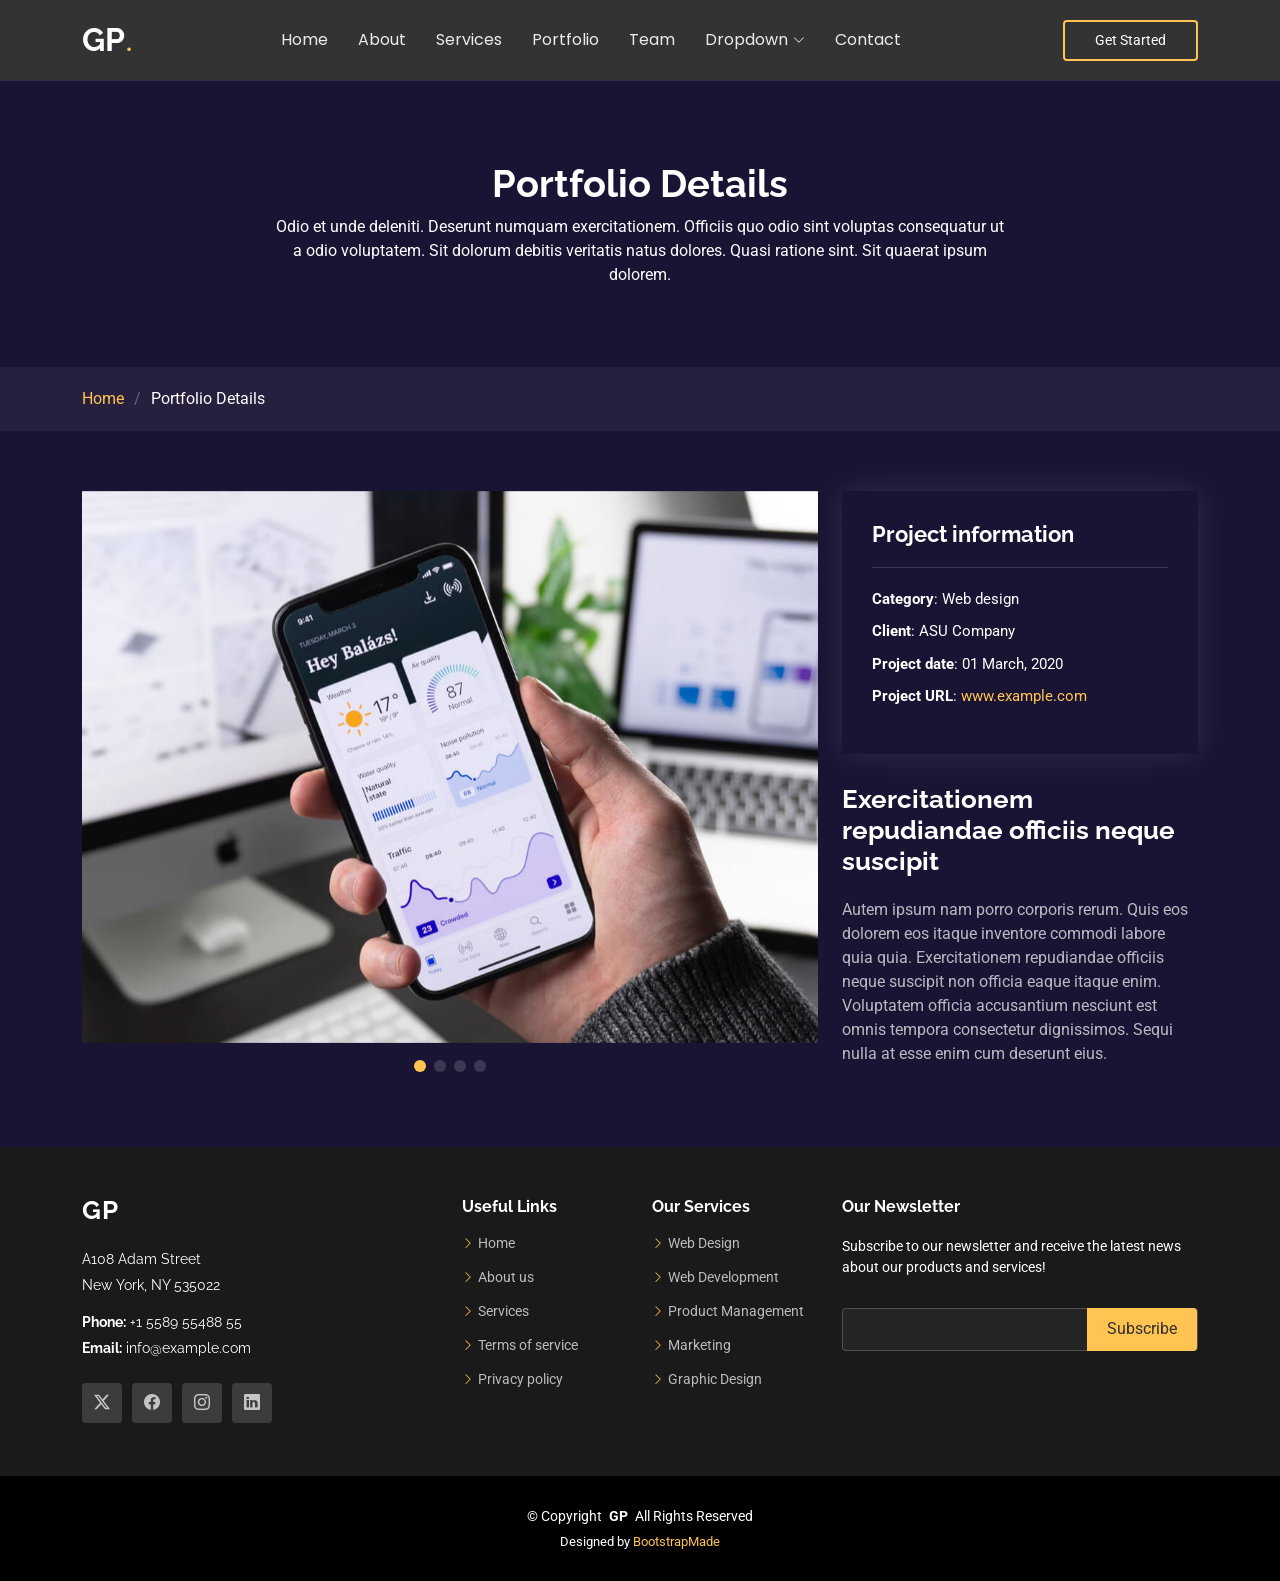
<file: Gp/portfolio-details.html>
<!DOCTYPE html>
<html lang="en">

<head>
  <meta charset="utf-8">
  <meta content="width=device-width, initial-scale=1.0" name="viewport">
  <title>Portfolio Details - Gp Bootstrap Template</title>
  <meta content="" name="description">
  <meta content="" name="keywords">

  <!-- Favicons -->
  <link href="assets/img/favicon.png" rel="icon">
  <link href="assets/img/apple-touch-icon.png" rel="apple-touch-icon">

  <!-- Fonts -->
  <link href="https://fonts.googleapis.com" rel="preconnect">
  <link href="https://fonts.gstatic.com" rel="preconnect" crossorigin>
  <link href="https://fonts.googleapis.com/css2?family=Roboto:ital,wght@0,100;0,300;0,400;0,500;0,700;0,900;1,100;1,300;1,400;1,500;1,700;1,900&family=Poppins:ital,wght@0,100;0,200;0,300;0,400;0,500;0,600;0,700;0,800;0,900;1,100;1,200;1,300;1,400;1,500;1,600;1,700;1,800;1,900&family=Raleway:ital,wght@0,100;0,200;0,300;0,400;0,500;0,600;0,700;0,800;0,900;1,100;1,200;1,300;1,400;1,500;1,600;1,700;1,800;1,900&display=swap" rel="stylesheet">

  <!-- Vendor CSS Files -->
  <link href="assets/vendor/bootstrap/css/bootstrap.min.css" rel="stylesheet">
  <link href="assets/vendor/bootstrap-icons/bootstrap-icons.css" rel="stylesheet">
  <link href="assets/vendor/aos/aos.css" rel="stylesheet">
  <link href="assets/vendor/swiper/swiper-bundle.min.css" rel="stylesheet">
  <link href="assets/vendor/glightbox/css/glightbox.min.css" rel="stylesheet">

  <!-- Main CSS File -->
  <link href="assets/css/main.css" rel="stylesheet">

  <!-- =======================================================
  * Template Name: Gp
  * Template URL: https://bootstrapmade.com/gp-free-multipurpose-html-bootstrap-template/
  * Updated: Jun 02 2024 with Bootstrap v5.3.3
  * Author: BootstrapMade.com
  * License: https://bootstrapmade.com/license/
  ======================================================== -->
</head>

<body class="portfolio-details-page">

  <header id="header" class="header d-flex align-items-center position-relative">
    <div class="container-fluid container-xl position-relative d-flex align-items-center justify-content-between">

      <a href="index.html" class="logo d-flex align-items-center me-auto me-lg-0">
        <!-- Uncomment the line below if you also wish to use an image logo -->
        <!-- <img src="assets/img/logo.png" alt=""> -->
        <h1 class="sitename">GP</h1>
        <span>.</span>
      </a>

      <nav id="navmenu" class="navmenu">
        <ul>
          <li><a href="#hero" class="">Home<br></a></li>
          <li><a href="#about">About</a></li>
          <li><a href="#services">Services</a></li>
          <li><a href="#portfolio">Portfolio</a></li>
          <li><a href="#team">Team</a></li>
          <li class="dropdown"><a href="#"><span>Dropdown</span> <i class="bi bi-chevron-down toggle-dropdown"></i></a>
            <ul>
              <li><a href="#">Dropdown 1</a></li>
              <li class="dropdown"><a href="#"><span>Deep Dropdown</span> <i class="bi bi-chevron-down toggle-dropdown"></i></a>
                <ul>
                  <li><a href="#">Deep Dropdown 1</a></li>
                  <li><a href="#">Deep Dropdown 2</a></li>
                  <li><a href="#">Deep Dropdown 3</a></li>
                  <li><a href="#">Deep Dropdown 4</a></li>
                  <li><a href="#">Deep Dropdown 5</a></li>
                </ul>
              </li>
              <li><a href="#">Dropdown 2</a></li>
              <li><a href="#">Dropdown 3</a></li>
              <li><a href="#">Dropdown 4</a></li>
            </ul>
          </li>
          <li><a href="#contact">Contact</a></li>
        </ul>
        <i class="mobile-nav-toggle d-xl-none bi bi-list"></i>
      </nav>

      <a class="btn-getstarted" href="index.html#about">Get Started</a>

    </div>
  </header>

  <main class="main">

    <!-- Page Title -->
    <div class="page-title" data-aos="fade">
      <div class="heading">
        <div class="container">
          <div class="row d-flex justify-content-center text-center">
            <div class="col-lg-8">
              <h1>Portfolio Details</h1>
              <p class="mb-0">Odio et unde deleniti. Deserunt numquam exercitationem. Officiis quo odio sint voluptas consequatur ut a odio voluptatem. Sit dolorum debitis veritatis natus dolores. Quasi ratione sint. Sit quaerat ipsum dolorem.</p>
            </div>
          </div>
        </div>
      </div>
      <nav class="breadcrumbs">
        <div class="container">
          <ol>
            <li><a href="index.html">Home</a></li>
            <li class="current">Portfolio Details</li>
          </ol>
        </div>
      </nav>
    </div><!-- End Page Title -->

    <!-- Portfolio Details Section -->
    <section id="portfolio-details" class="portfolio-details section">

      <div class="container" data-aos="fade-up" data-aos-delay="100">

        <div class="row gy-4">

          <div class="col-lg-8">
            <div class="portfolio-details-slider swiper">

              <script type="application/json" class="swiper-config">
                {
                  "loop": true,
                  "speed": 600,
                  "autoplay": {
                    "delay": 5000
                  },
                  "slidesPerView": "auto",
                  "pagination": {
                    "el": ".swiper-pagination",
                    "type": "bullets",
                    "clickable": true
                  }
                }
              </script>

              <div class="swiper-wrapper align-items-center">

                <div class="swiper-slide">
                  <img src="assets/img/portfolio/app-1.jpg" alt="">
                </div>

                <div class="swiper-slide">
                  <img src="assets/img/portfolio/product-1.jpg" alt="">
                </div>

                <div class="swiper-slide">
                  <img src="assets/img/portfolio/branding-1.jpg" alt="">
                </div>

                <div class="swiper-slide">
                  <img src="assets/img/portfolio/books-1.jpg" alt="">
                </div>

              </div>
              <div class="swiper-pagination"></div>
            </div>
          </div>

          <div class="col-lg-4">
            <div class="portfolio-info" data-aos="fade-up" data-aos-delay="200">
              <h3>Project information</h3>
              <ul>
                <li><strong>Category</strong>: Web design</li>
                <li><strong>Client</strong>: ASU Company</li>
                <li><strong>Project date</strong>: 01 March, 2020</li>
                <li><strong>Project URL</strong>: <a href="#">www.example.com</a></li>
              </ul>
            </div>
            <div class="portfolio-description" data-aos="fade-up" data-aos-delay="300">
              <h2>Exercitationem repudiandae officiis neque suscipit</h2>
              <p>
                Autem ipsum nam porro corporis rerum. Quis eos dolorem eos itaque inventore commodi labore quia quia. Exercitationem repudiandae officiis neque suscipit non officia eaque itaque enim. Voluptatem officia accusantium nesciunt est omnis tempora consectetur dignissimos. Sequi nulla at esse enim cum deserunt eius.
              </p>
            </div>
          </div>

        </div>

      </div>

    </section><!-- /Portfolio Details Section -->

  </main>

  <footer id="footer" class="footer">

    <div class="footer-top">
      <div class="container">
        <div class="row gy-4">
          <div class="col-lg-4 col-md-6 footer-about">
            <a href="index.html" class="logo d-flex align-items-center">
              <span class="sitename">GP</span>
            </a>
            <div class="footer-contact pt-3">
              <p>A108 Adam Street</p>
              <p>New York, NY 535022</p>
              <p class="mt-3"><strong>Phone:</strong> <span>+1 5589 55488 55</span></p>
              <p><strong>Email:</strong> <span>info@example.com</span></p>
            </div>
            <div class="social-links d-flex mt-4">
              <a href=""><i class="bi bi-twitter-x"></i></a>
              <a href=""><i class="bi bi-facebook"></i></a>
              <a href=""><i class="bi bi-instagram"></i></a>
              <a href=""><i class="bi bi-linkedin"></i></a>
            </div>
          </div>

          <div class="col-lg-2 col-md-3 footer-links">
            <h4>Useful Links</h4>
            <ul>
              <li><i class="bi bi-chevron-right"></i> <a href="#"> Home</a></li>
              <li><i class="bi bi-chevron-right"></i> <a href="#"> About us</a></li>
              <li><i class="bi bi-chevron-right"></i> <a href="#"> Services</a></li>
              <li><i class="bi bi-chevron-right"></i> <a href="#"> Terms of service</a></li>
              <li><i class="bi bi-chevron-right"></i> <a href="#"> Privacy policy</a></li>
            </ul>
          </div>

          <div class="col-lg-2 col-md-3 footer-links">
            <h4>Our Services</h4>
            <ul>
              <li><i class="bi bi-chevron-right"></i> <a href="#"> Web Design</a></li>
              <li><i class="bi bi-chevron-right"></i> <a href="#"> Web Development</a></li>
              <li><i class="bi bi-chevron-right"></i> <a href="#"> Product Management</a></li>
              <li><i class="bi bi-chevron-right"></i> <a href="#"> Marketing</a></li>
              <li><i class="bi bi-chevron-right"></i> <a href="#"> Graphic Design</a></li>
            </ul>
          </div>

          <div class="col-lg-4 col-md-12 footer-newsletter">
            <h4>Our Newsletter</h4>
            <p>Subscribe to our newsletter and receive the latest news about our products and services!</p>
            <form action="forms/newsletter.php" method="post" class="php-email-form">
              <div class="newsletter-form"><input type="email" name="email"><input type="submit" value="Subscribe"></div>
              <div class="loading">Loading</div>
              <div class="error-message"></div>
              <div class="sent-message">Your subscription request has been sent. Thank you!</div>
            </form>
          </div>

        </div>
      </div>
    </div>

    <div class="copyright">
      <div class="container text-center">
        <p>© <span>Copyright</span> <strong class="px-1 sitename">GP</strong> <span>All Rights Reserved</span></p>
        <div class="credits">
          <!-- All the links in the footer should remain intact. -->
          <!-- You can delete the links only if you've purchased the pro version. -->
          <!-- Licensing information: https://bootstrapmade.com/license/ -->
          <!-- Purchase the pro version with working PHP/AJAX contact form: [buy-url] -->
          Designed by <a href="https://bootstrapmade.com/">BootstrapMade</a>
        </div>
      </div>
    </div>

  </footer>

  <!-- Scroll Top -->
  <a href="#" id="scroll-top" class="scroll-top d-flex align-items-center justify-content-center"><i class="bi bi-arrow-up-short"></i></a>

  <!-- Preloader -->
  <div id="preloader"></div>

  <!-- Vendor JS Files -->
  <script src="assets/vendor/bootstrap/js/bootstrap.bundle.min.js"></script>
  <script src="assets/vendor/php-email-form/validate.js"></script>
  <script src="assets/vendor/aos/aos.js"></script>
  <script src="assets/vendor/swiper/swiper-bundle.min.js"></script>
  <script src="assets/vendor/glightbox/js/glightbox.min.js"></script>
  <script src="assets/vendor/imagesloaded/imagesloaded.pkgd.min.js"></script>
  <script src="assets/vendor/isotope-layout/isotope.pkgd.min.js"></script>
  <script src="assets/vendor/purecounter/purecounter_vanilla.js"></script>

  <!-- Main JS File -->
  <script src="assets/js/main.js"></script>

</body>

</html>
</file>
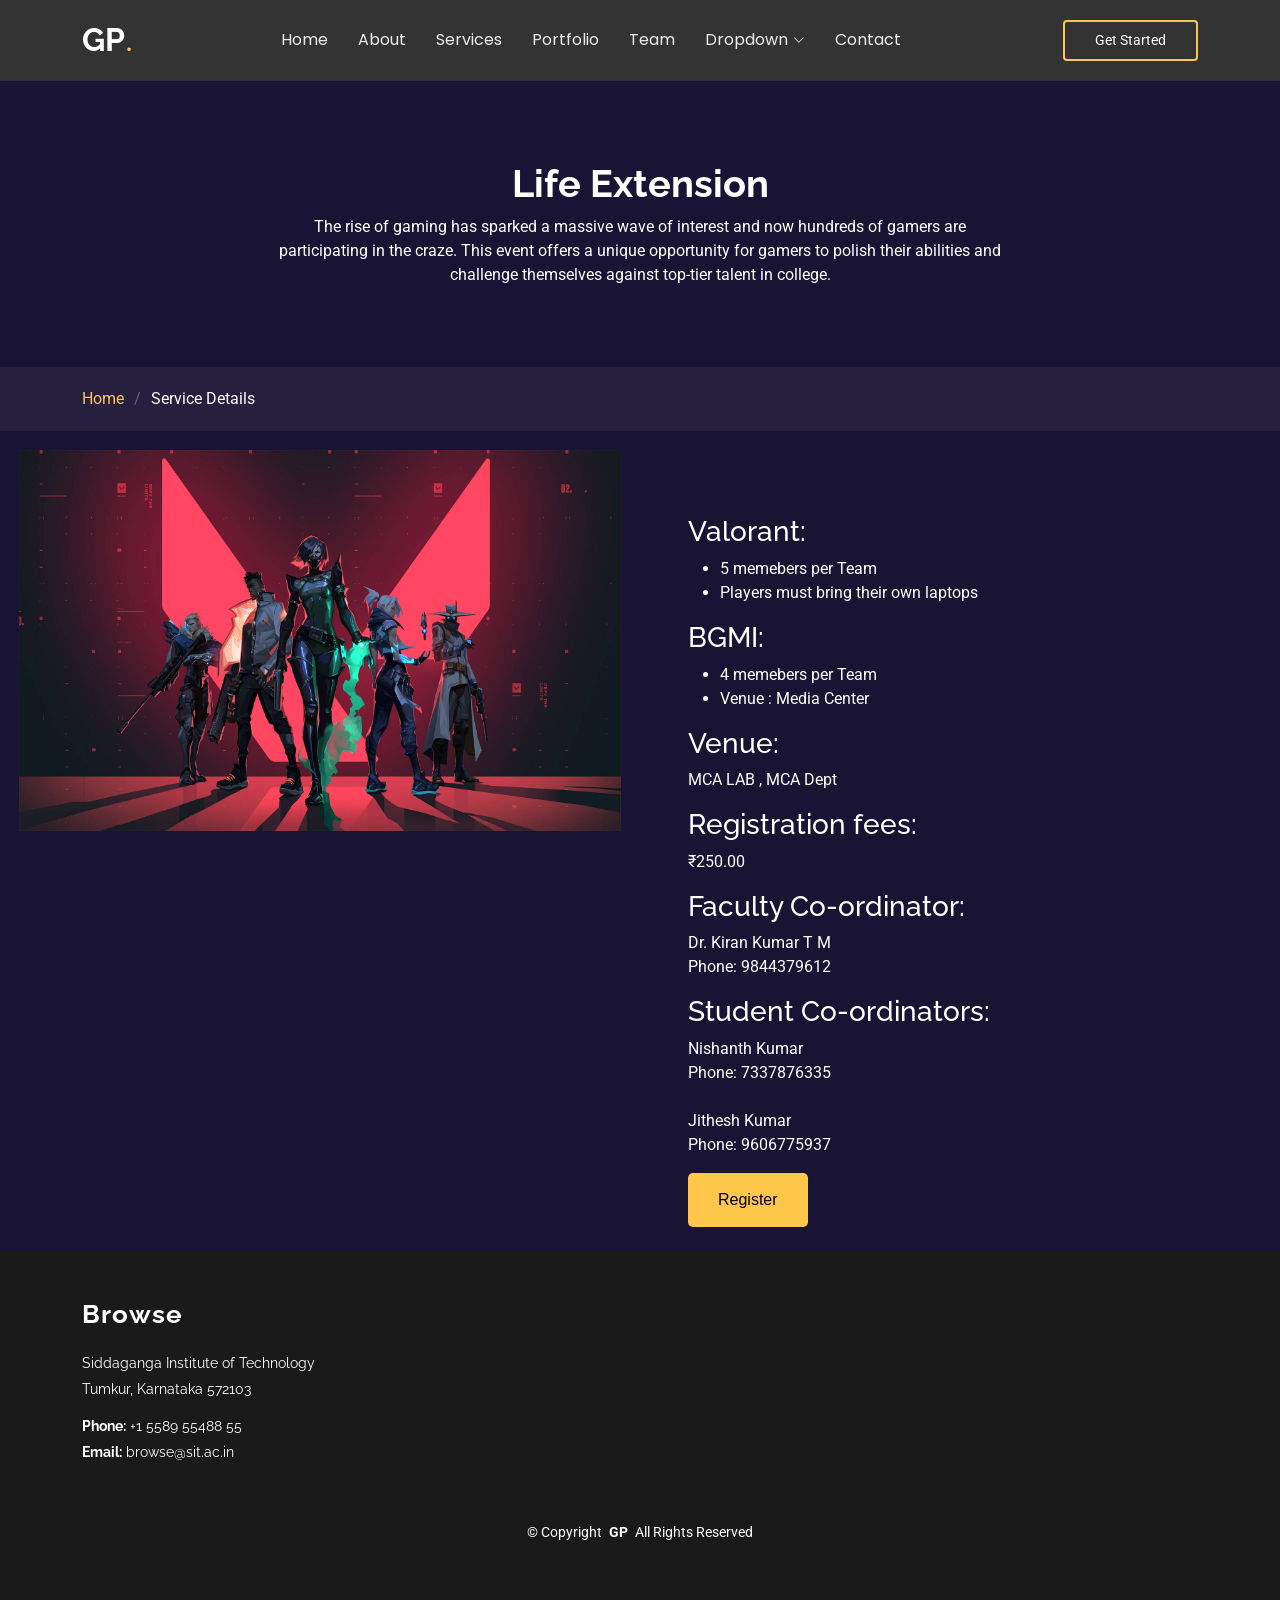
<file: Gp/service-details.html>
<!DOCTYPE html>
<html lang="en">

<head>
  <meta charset="utf-8">
  <meta content="width=device-width, initial-scale=1.0" name="viewport">
  <title>Service Details - Gp Bootstrap Template</title>
  <meta content="" name="description">
  <meta content="" name="keywords">

  <!-- Favicons -->
  <link href="assets/img/favicon.png" rel="icon">
  <link href="assets/img/apple-touch-icon.png" rel="apple-touch-icon">

  <!-- Fonts -->
  <link href="https://fonts.googleapis.com" rel="preconnect">
  <link href="https://fonts.gstatic.com" rel="preconnect" crossorigin>
  <link href="https://fonts.googleapis.com/css2?family=Roboto:ital,wght@0,100;0,300;0,400;0,500;0,700;0,900;1,100;1,300;1,400;1,500;1,700;1,900&family=Poppins:ital,wght@0,100;0,200;0,300;0,400;0,500;0,600;0,700;0,800;0,900;1,100;1,200;1,300;1,400;1,500;1,600;1,700;1,800;1,900&family=Raleway:ital,wght@0,100;0,200;0,300;0,400;0,500;0,600;0,700;0,800;0,900;1,100;1,200;1,300;1,400;1,500;1,600;1,700;1,800;1,900&display=swap" rel="stylesheet">

  <!-- Vendor CSS Files -->
  <link href="assets/vendor/bootstrap/css/bootstrap.min.css" rel="stylesheet">
  <link href="assets/vendor/bootstrap-icons/bootstrap-icons.css" rel="stylesheet">
  <link href="assets/vendor/aos/aos.css" rel="stylesheet">
  <link href="assets/vendor/swiper/swiper-bundle.min.css" rel="stylesheet">
  <link href="assets/vendor/glightbox/css/glightbox.min.css" rel="stylesheet">

  <!-- Main CSS File -->
  <link href="assets/css/main.css" rel="stylesheet">

  <!-- =======================================================
  * Template Name: Gp
  * Template URL: https://bootstrapmade.com/gp-free-multipurpose-html-bootstrap-template/
  * Updated: Jun 02 2024 with Bootstrap v5.3.3
  * Author: BootstrapMade.com
  * License: https://bootstrapmade.com/license/
  ======================================================== -->
</head>

<body class="service-details-page">

  <header id="header" class="header d-flex align-items-center position-relative">
    <div class="container-fluid container-xl position-relative d-flex align-items-center justify-content-between">

      <a href="index.html" class="logo d-flex align-items-center me-auto me-lg-0">
        <!-- Uncomment the line below if you also wish to use an image logo -->
        <!-- <img src="assets/img/logo.png" alt=""> -->
        <h1 class="sitename">GP</h1>
        <span>.</span>
      </a>

      <nav id="navmenu" class="navmenu">
        <ul>
          <li><a href="#hero" class="">Home<br></a></li>
          <li><a href="#about">About</a></li>
          <li><a href="#services">Services</a></li>
          <li><a href="#portfolio">Portfolio</a></li>
          <li><a href="#team">Team</a></li>
          <li class="dropdown"><a href="#"><span>Dropdown</span> <i class="bi bi-chevron-down toggle-dropdown"></i></a>
            <ul>
              <li><a href="#">Dropdown 1</a></li>
              <li class="dropdown"><a href="#"><span>Deep Dropdown</span> <i class="bi bi-chevron-down toggle-dropdown"></i></a>
                <ul>
                  <li><a href="#">Deep Dropdown 1</a></li>
                  <li><a href="#">Deep Dropdown 2</a></li>
                  <li><a href="#">Deep Dropdown 3</a></li>
                  <li><a href="#">Deep Dropdown 4</a></li>
                  <li><a href="#">Deep Dropdown 5</a></li>
                </ul>
              </li>
              <li><a href="#">Dropdown 2</a></li>
              <li><a href="#">Dropdown 3</a></li>
              <li><a href="#">Dropdown 4</a></li>
            </ul>
          </li>
          <li><a href="#contact">Contact</a></li>
        </ul>
        <i class="mobile-nav-toggle d-xl-none bi bi-list"></i>
      </nav>

      <a class="btn-getstarted" href="index.html#about">Get Started</a>

    </div>
  </header>

  <main class="main">

    <!-- Page Title -->
    <div class="page-title" data-aos="fade">
      <div class="heading">
        <div class="container">
          <div class="row d-flex justify-content-center text-center">
            <div class="col-lg-8">
              <h1>Life Extension</h1>
              <p class="mb-0">The rise of gaming has sparked a massive wave of interest and now hundreds of gamers are participating in the craze. This event offers a unique opportunity for gamers to polish their abilities and challenge themselves against top-tier talent in college.</p>
            </div>
          </div>
        </div>
      </div>
      <nav class="breadcrumbs">
        <div class="container">
          <ol>
            <li><a href="index.html">Home</a></li>
            <li class="current">Service Details</li>
          </ol>
        </div>
      </nav> 
    <!-- </div>End Page Title

    < Service Details Section -->
    <!-- <section id="service-details" class="service-details section">

      <div class="container">

        <div class="row gy-5">

          <div class="col-lg-4" data-aos="fade-up" data-aos-delay="100">

            <div class="service-box">
              <h4>Serices List</h4>
              <div class="services-list">
                <a href="#" class="active"><i class="bi bi-arrow-right-circle"></i><span>Web Design</span></a>
                <a href="#"><i class="bi bi-arrow-right-circle"></i><span>Web Design</span></a>
                <a href="#"><i class="bi bi-arrow-right-circle"></i><span>Product Management</span></a>
                <a href="#"><i class="bi bi-arrow-right-circle"></i><span>Graphic Design</span></a>
                <a href="#"><i class="bi bi-arrow-right-circle"></i><span>Marketing</span></a>
              </div>
            </div>< End Services List -->

            <!-- <div class="service-box">
              <h4>Download Catalog</h4>
              <div class="download-catalog">
                <a href="#"><i class="bi bi-filetype-pdf"></i><span>Catalog PDF</span></a>
                <a href="#"><i class="bi bi-file-earmark-word"></i><span>Catalog DOC</span></a>
              </div>
            </div>End Services List -->

            <!-- <div class="help-box d-flex flex-column justify-content-center align-items-center">
              <i class="bi bi-headset help-icon"></i>
              <h4>Have a Question?</h4>
              <p class="d-flex align-items-center mt-2 mb-0"><i class="bi bi-telephone me-2"></i> <span>+1 5589 55488 55</span></p>
              <p class="d-flex align-items-center mt-1 mb-0"><i class="bi bi-envelope me-2"></i> <a href="mailto:contact@example.com">contact@example.com</a></p>
            </div>

          </div> -->

          <div class="lifeext_sect">
            <img
              src="assets/img/life-ext1.jpg"
              class="le-bg"
              alt=""
            />
          </div>
        
         
          <div class="col-lg-8 ps-lg-5" data-aos="fade-up" data-aos-delay="200">
            <br>
            <h3>Valorant:</h3>
            <ul>
              <li>5 memebers per Team</li>
              <li>Players must bring their own laptops</li>
            </ul>
            <h3>BGMI:</h3>
            <ul>
              <li>4 memebers per Team</li>
              <li>Venue : Media Center</li>
            </ul>
            
            <h3>Venue:</h3>
            <p>MCA LAB , MCA Dept</p>

            <h3>Registration fees:</h3>
            <p>₹250.00</p>

            <h3>Faculty Co-ordinator:</h3>
            <p>Dr. Kiran Kumar T M<br>
              Phone: 9844379612</p>

            <h3>Student Co-ordinators:</h3>
            <p>Nishanth Kumar<br>
              Phone: 7337876335<br><br>
              Jithesh Kumar<br>
              Phone: 9606775937</p>

            <button>Register</button><br><br>

          </div>

        </div>

      </div>

    </section><!-- /Service Details Section -->

  </main>

  <footer id="footer" class="footer">
    <div class="footer-top">
      <div class="container">
        <div class="row gy-4">
          <div class="col-lg-4 col-md-6 footer-about">
            <a href="index.html" class="logo d-flex align-items-center">
              <span class="sitename">Browse</span>
            </a>
            <div class="footer-contact pt-3">
              <p>Siddaganga Institute of Technology</p>
              <p>Tumkur, Karnataka 572103</p>
              <p class="mt-3">
                <strong>Phone:</strong> <span>+1 5589 55488 55</span>
              </p>
              <p><strong>Email:</strong> <span>browse@sit.ac.in</span></p>
            </div>
  
          </div>
          <div class="copyright">
            <div class="container text-center">
              <p>
                © <span>Copyright</span> <strong class="px-1 sitename">GP</strong>
                <span>All Rights Reserved</span>
              </p>
              
            </div>
          </div>
          <a
    href="#"
    id="scroll-top"
    class="scroll-top d-flex align-items-center justify-content-center"
    ><i class="bi bi-arrow-up-short"></i
  ></a>

          
        </div>
      </div>
    </div>

    
  </footer>

  <!-- Scroll Top -->
  <a href="#" id="scroll-top" class="scroll-top d-flex align-items-center justify-content-center"><i class="bi bi-arrow-up-short"></i></a>

  <!-- Preloader -->
  <div id="preloader"></div>

  <!-- Vendor JS Files -->
  <script src="assets/vendor/bootstrap/js/bootstrap.bundle.min.js"></script>
  <script src="assets/vendor/php-email-form/validate.js"></script>
  <script src="assets/vendor/aos/aos.js"></script>
  <script src="assets/vendor/swiper/swiper-bundle.min.js"></script>
  <script src="assets/vendor/glightbox/js/glightbox.min.js"></script>
  <script src="assets/vendor/imagesloaded/imagesloaded.pkgd.min.js"></script>
  <script src="assets/vendor/isotope-layout/isotope.pkgd.min.js"></script>
  <script src="assets/vendor/purecounter/purecounter_vanilla.js"></script>

  <!-- Main JS File -->
  <script src="assets/js/main.js"></script>

</body>

</html>
</file>
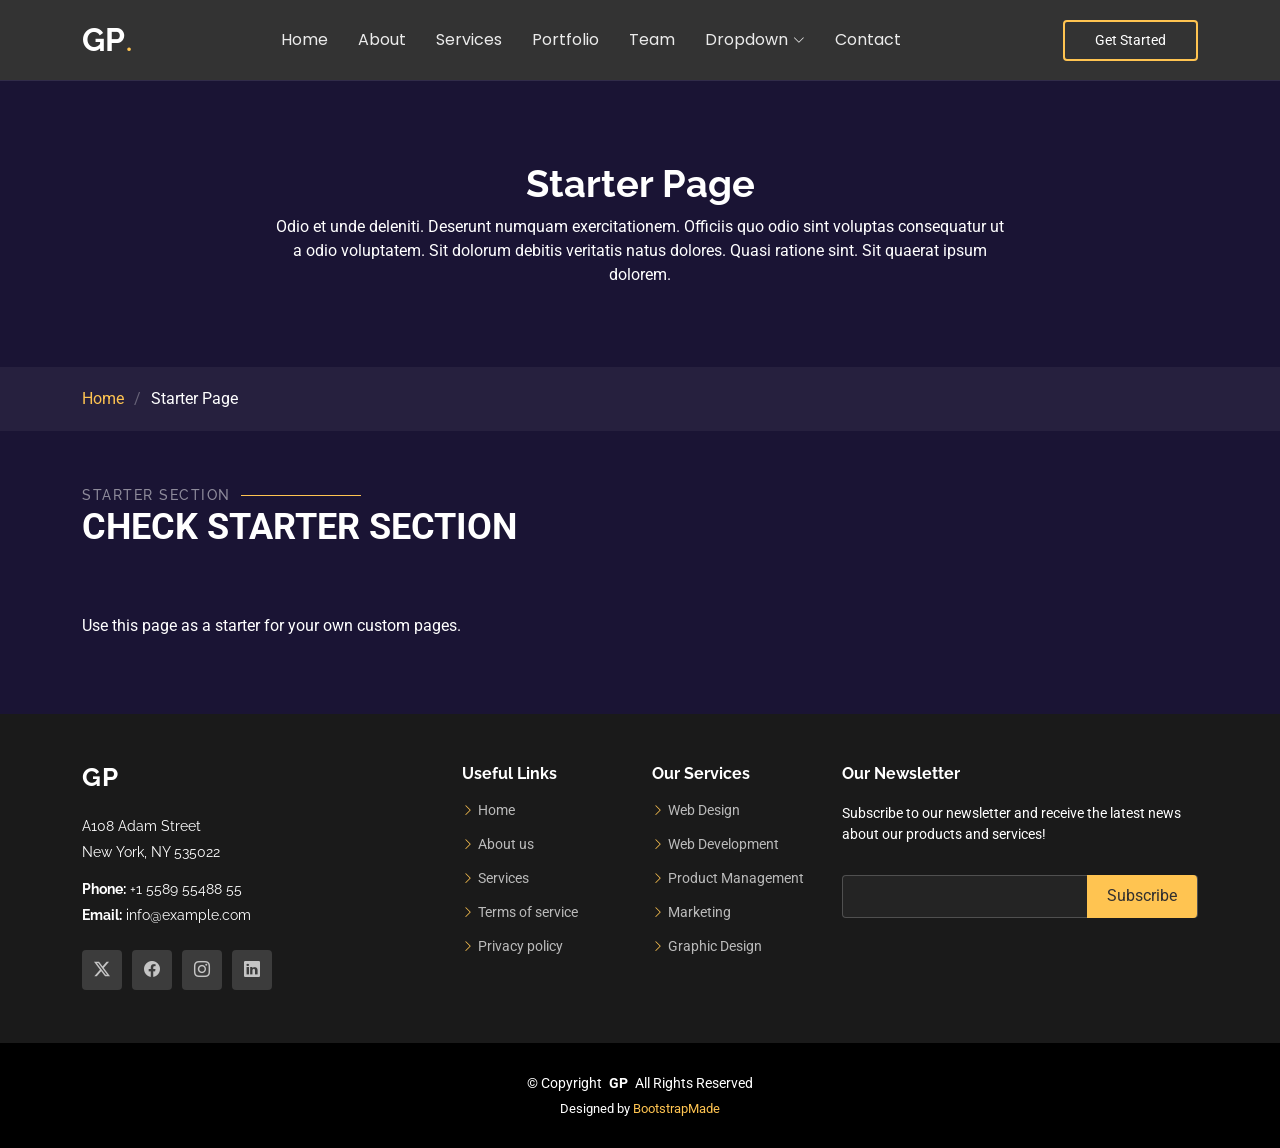
<file: Gp/starter-page.html>
<!DOCTYPE html>
<html lang="en">

<head>
  <meta charset="utf-8">
  <meta content="width=device-width, initial-scale=1.0" name="viewport">
  <title>Starter Page - Gp Bootstrap Template</title>
  <meta content="" name="description">
  <meta content="" name="keywords">

  <!-- Favicons -->
  <link href="assets/img/favicon.png" rel="icon">
  <link href="assets/img/apple-touch-icon.png" rel="apple-touch-icon">

  <!-- Fonts -->
  <link href="https://fonts.googleapis.com" rel="preconnect">
  <link href="https://fonts.gstatic.com" rel="preconnect" crossorigin>
  <link href="https://fonts.googleapis.com/css2?family=Roboto:ital,wght@0,100;0,300;0,400;0,500;0,700;0,900;1,100;1,300;1,400;1,500;1,700;1,900&family=Poppins:ital,wght@0,100;0,200;0,300;0,400;0,500;0,600;0,700;0,800;0,900;1,100;1,200;1,300;1,400;1,500;1,600;1,700;1,800;1,900&family=Raleway:ital,wght@0,100;0,200;0,300;0,400;0,500;0,600;0,700;0,800;0,900;1,100;1,200;1,300;1,400;1,500;1,600;1,700;1,800;1,900&display=swap" rel="stylesheet">

  <!-- Vendor CSS Files -->
  <link href="assets/vendor/bootstrap/css/bootstrap.min.css" rel="stylesheet">
  <link href="assets/vendor/bootstrap-icons/bootstrap-icons.css" rel="stylesheet">
  <link href="assets/vendor/aos/aos.css" rel="stylesheet">
  <link href="assets/vendor/swiper/swiper-bundle.min.css" rel="stylesheet">
  <link href="assets/vendor/glightbox/css/glightbox.min.css" rel="stylesheet">

  <!-- Main CSS File -->
  <link href="assets/css/main.css" rel="stylesheet">

  <!-- =======================================================
  * Template Name: Gp
  * Template URL: https://bootstrapmade.com/gp-free-multipurpose-html-bootstrap-template/
  * Updated: Jun 02 2024 with Bootstrap v5.3.3
  * Author: BootstrapMade.com
  * License: https://bootstrapmade.com/license/
  ======================================================== -->
</head>

<body class="starter-page-page">

  <header id="header" class="header d-flex align-items-center position-relative">
    <div class="container-fluid container-xl position-relative d-flex align-items-center justify-content-between">

      <a href="index.html" class="logo d-flex align-items-center me-auto me-lg-0">
        <!-- Uncomment the line below if you also wish to use an image logo -->
        <!-- <img src="assets/img/logo.png" alt=""> -->
        <h1 class="sitename">GP</h1>
        <span>.</span>
      </a>

      <nav id="navmenu" class="navmenu">
        <ul>
          <li><a href="#hero" class="">Home<br></a></li>
          <li><a href="#about">About</a></li>
          <li><a href="#services">Services</a></li>
          <li><a href="#portfolio">Portfolio</a></li>
          <li><a href="#team">Team</a></li>
          <li class="dropdown"><a href="#"><span>Dropdown</span> <i class="bi bi-chevron-down toggle-dropdown"></i></a>
            <ul>
              <li><a href="#">Dropdown 1</a></li>
              <li class="dropdown"><a href="#"><span>Deep Dropdown</span> <i class="bi bi-chevron-down toggle-dropdown"></i></a>
                <ul>
                  <li><a href="#">Deep Dropdown 1</a></li>
                  <li><a href="#">Deep Dropdown 2</a></li>
                  <li><a href="#">Deep Dropdown 3</a></li>
                  <li><a href="#">Deep Dropdown 4</a></li>
                  <li><a href="#">Deep Dropdown 5</a></li>
                </ul>
              </li>
              <li><a href="#">Dropdown 2</a></li>
              <li><a href="#">Dropdown 3</a></li>
              <li><a href="#">Dropdown 4</a></li>
            </ul>
          </li>
          <li><a href="#contact">Contact</a></li>
        </ul>
        <i class="mobile-nav-toggle d-xl-none bi bi-list"></i>
      </nav>

      <a class="btn-getstarted" href="index.html#about">Get Started</a>

    </div>
  </header>

  <main class="main">

    <!-- Page Title -->
    <div class="page-title" data-aos="fade">
      <div class="heading">
        <div class="container">
          <div class="row d-flex justify-content-center text-center">
            <div class="col-lg-8">
              <h1>Starter Page</h1>
              <p class="mb-0">Odio et unde deleniti. Deserunt numquam exercitationem. Officiis quo odio sint voluptas consequatur ut a odio voluptatem. Sit dolorum debitis veritatis natus dolores. Quasi ratione sint. Sit quaerat ipsum dolorem.</p>
            </div>
          </div>
        </div>
      </div>
      <nav class="breadcrumbs">
        <div class="container">
          <ol>
            <li><a href="index.html">Home</a></li>
            <li class="current">Starter Page</li>
          </ol>
        </div>
      </nav>
    </div><!-- End Page Title -->

    <!-- Starter Section Section -->
    <section id="starter-section" class="starter-section section">

      <!-- Section Title -->
      <div class="container section-title" data-aos="fade-up">
        <h2>Starter Section</h2>
        <p>Check Starter Section<br></p>
      </div><!-- End Section Title -->

      <div class="container" data-aos="fade-up">
        <p>Use this page as a starter for your own custom pages.</p>
      </div>

    </section><!-- /Starter Section Section -->

  </main>

  <footer id="footer" class="footer">

    <div class="footer-top">
      <div class="container">
        <div class="row gy-4">
          <div class="col-lg-4 col-md-6 footer-about">
            <a href="index.html" class="logo d-flex align-items-center">
              <span class="sitename">GP</span>
            </a>
            <div class="footer-contact pt-3">
              <p>A108 Adam Street</p>
              <p>New York, NY 535022</p>
              <p class="mt-3"><strong>Phone:</strong> <span>+1 5589 55488 55</span></p>
              <p><strong>Email:</strong> <span>info@example.com</span></p>
            </div>
            <div class="social-links d-flex mt-4">
              <a href=""><i class="bi bi-twitter-x"></i></a>
              <a href=""><i class="bi bi-facebook"></i></a>
              <a href=""><i class="bi bi-instagram"></i></a>
              <a href=""><i class="bi bi-linkedin"></i></a>
            </div>
          </div>

          <div class="col-lg-2 col-md-3 footer-links">
            <h4>Useful Links</h4>
            <ul>
              <li><i class="bi bi-chevron-right"></i> <a href="#"> Home</a></li>
              <li><i class="bi bi-chevron-right"></i> <a href="#"> About us</a></li>
              <li><i class="bi bi-chevron-right"></i> <a href="#"> Services</a></li>
              <li><i class="bi bi-chevron-right"></i> <a href="#"> Terms of service</a></li>
              <li><i class="bi bi-chevron-right"></i> <a href="#"> Privacy policy</a></li>
            </ul>
          </div>

          <div class="col-lg-2 col-md-3 footer-links">
            <h4>Our Services</h4>
            <ul>
              <li><i class="bi bi-chevron-right"></i> <a href="#"> Web Design</a></li>
              <li><i class="bi bi-chevron-right"></i> <a href="#"> Web Development</a></li>
              <li><i class="bi bi-chevron-right"></i> <a href="#"> Product Management</a></li>
              <li><i class="bi bi-chevron-right"></i> <a href="#"> Marketing</a></li>
              <li><i class="bi bi-chevron-right"></i> <a href="#"> Graphic Design</a></li>
            </ul>
          </div>

          <div class="col-lg-4 col-md-12 footer-newsletter">
            <h4>Our Newsletter</h4>
            <p>Subscribe to our newsletter and receive the latest news about our products and services!</p>
            <form action="forms/newsletter.php" method="post" class="php-email-form">
              <div class="newsletter-form"><input type="email" name="email"><input type="submit" value="Subscribe"></div>
              <div class="loading">Loading</div>
              <div class="error-message"></div>
              <div class="sent-message">Your subscription request has been sent. Thank you!</div>
            </form>
          </div>

        </div>
      </div>
    </div>

    <div class="copyright">
      <div class="container text-center">
        <p>© <span>Copyright</span> <strong class="px-1 sitename">GP</strong> <span>All Rights Reserved</span></p>
        <div class="credits">
          <!-- All the links in the footer should remain intact. -->
          <!-- You can delete the links only if you've purchased the pro version. -->
          <!-- Licensing information: https://bootstrapmade.com/license/ -->
          <!-- Purchase the pro version with working PHP/AJAX contact form: [buy-url] -->
          Designed by <a href="https://bootstrapmade.com/">BootstrapMade</a>
        </div>
      </div>
    </div>

  </footer>

  <!-- Scroll Top -->
  <a href="#" id="scroll-top" class="scroll-top d-flex align-items-center justify-content-center"><i class="bi bi-arrow-up-short"></i></a>

  <!-- Preloader -->
  <div id="preloader"></div>

  <!-- Vendor JS Files -->
  <script src="assets/vendor/bootstrap/js/bootstrap.bundle.min.js"></script>
  <script src="assets/vendor/php-email-form/validate.js"></script>
  <script src="assets/vendor/aos/aos.js"></script>
  <script src="assets/vendor/swiper/swiper-bundle.min.js"></script>
  <script src="assets/vendor/glightbox/js/glightbox.min.js"></script>
  <script src="assets/vendor/imagesloaded/imagesloaded.pkgd.min.js"></script>
  <script src="assets/vendor/isotope-layout/isotope.pkgd.min.js"></script>
  <script src="assets/vendor/purecounter/purecounter_vanilla.js"></script>

  <!-- Main JS File -->
  <script src="assets/js/main.js"></script>

</body>

</html>
</file>
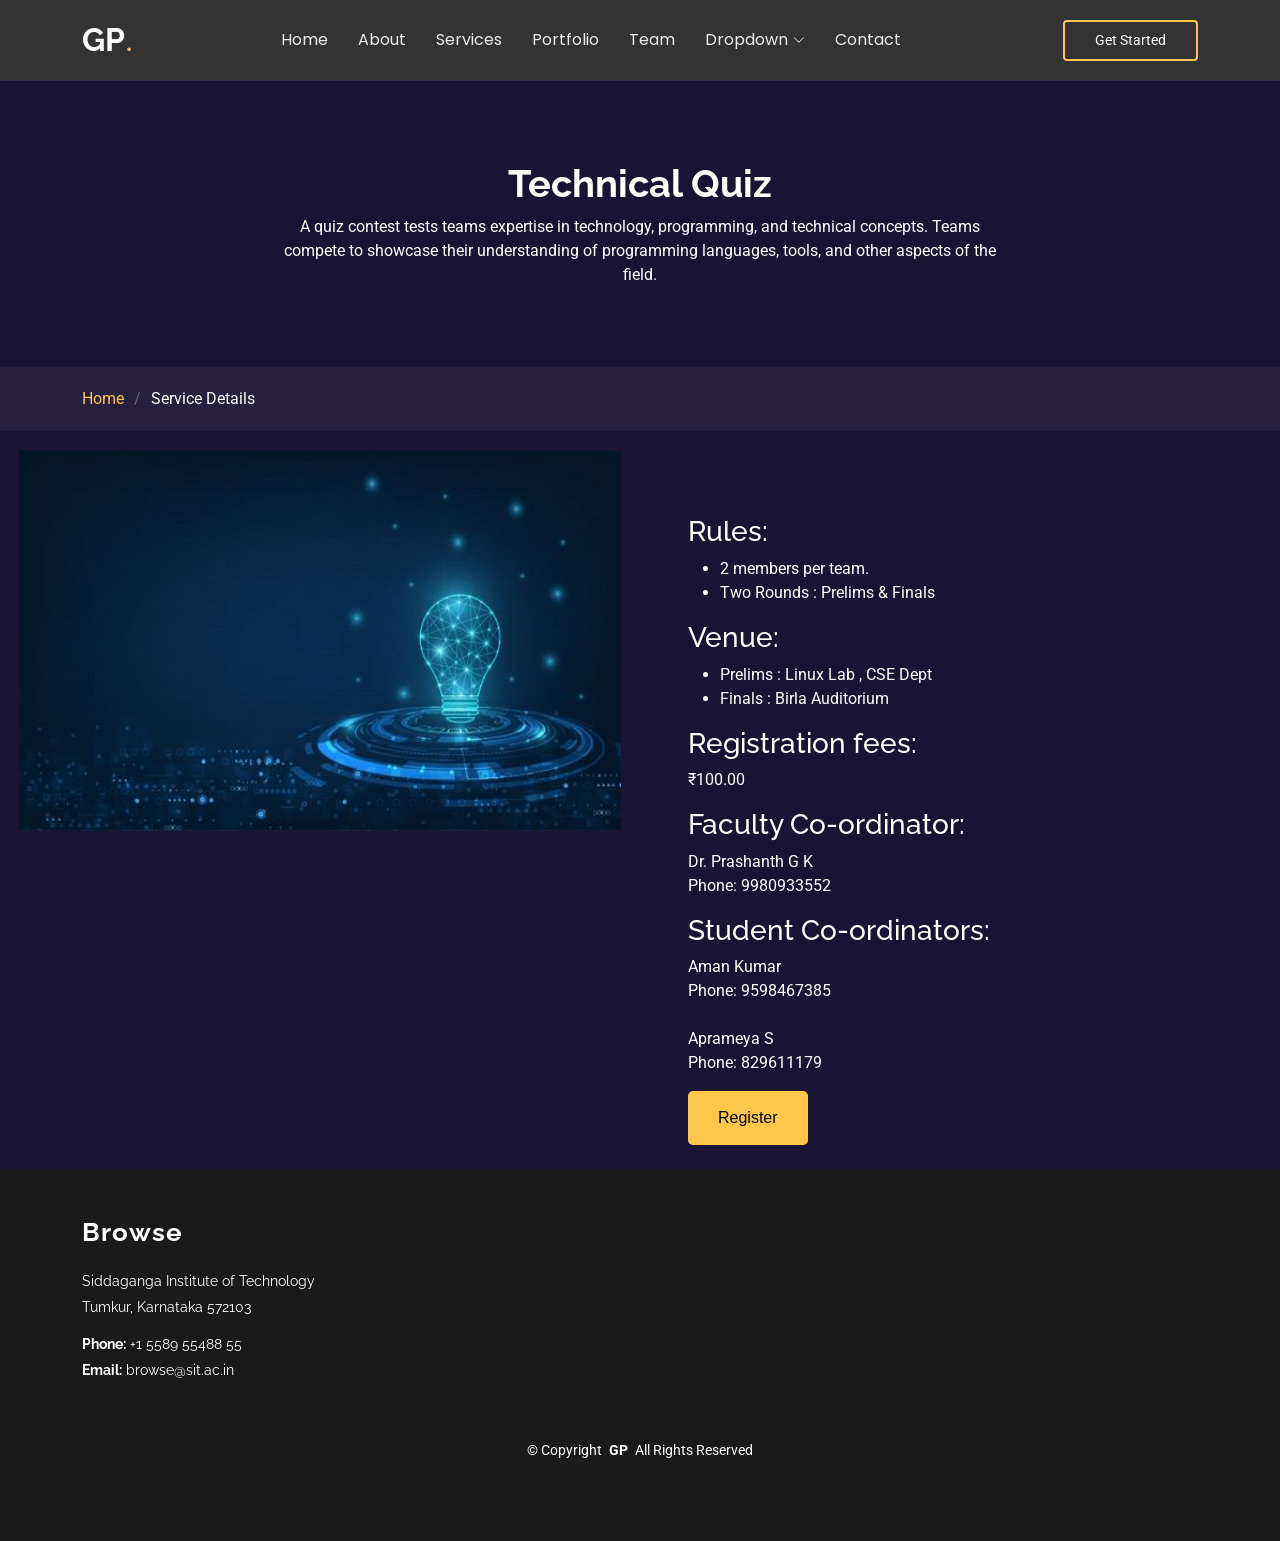
<file: Gp/technical_quiz.html>
<!DOCTYPE html>
<html lang="en">

<head>
  <meta charset="utf-8">
  <meta content="width=device-width, initial-scale=1.0" name="viewport">
  <title>Service Details - Gp Bootstrap Template</title>
  <meta content="" name="description">
  <meta content="" name="keywords">

  <!-- Favicons -->
  <link href="assets/img/favicon.png" rel="icon">
  <link href="assets/img/apple-touch-icon.png" rel="apple-touch-icon">

  <!-- Fonts -->
  <link href="https://fonts.googleapis.com" rel="preconnect">
  <link href="https://fonts.gstatic.com" rel="preconnect" crossorigin>
  <link href="https://fonts.googleapis.com/css2?family=Roboto:ital,wght@0,100;0,300;0,400;0,500;0,700;0,900;1,100;1,300;1,400;1,500;1,700;1,900&family=Poppins:ital,wght@0,100;0,200;0,300;0,400;0,500;0,600;0,700;0,800;0,900;1,100;1,200;1,300;1,400;1,500;1,600;1,700;1,800;1,900&family=Raleway:ital,wght@0,100;0,200;0,300;0,400;0,500;0,600;0,700;0,800;0,900;1,100;1,200;1,300;1,400;1,500;1,600;1,700;1,800;1,900&display=swap" rel="stylesheet">

  <!-- Vendor CSS Files -->
  <link href="assets/vendor/bootstrap/css/bootstrap.min.css" rel="stylesheet">
  <link href="assets/vendor/bootstrap-icons/bootstrap-icons.css" rel="stylesheet">
  <link href="assets/vendor/aos/aos.css" rel="stylesheet">
  <link href="assets/vendor/swiper/swiper-bundle.min.css" rel="stylesheet">
  <link href="assets/vendor/glightbox/css/glightbox.min.css" rel="stylesheet">

  <!-- Main CSS File -->
  <link href="assets/css/main.css" rel="stylesheet">

  <!-- =======================================================
  * Template Name: Gp
  * Template URL: https://bootstrapmade.com/gp-free-multipurpose-html-bootstrap-template/
  * Updated: Jun 02 2024 with Bootstrap v5.3.3
  * Author: BootstrapMade.com
  * License: https://bootstrapmade.com/license/
  ======================================================== -->
</head>

<body class="service-details-page">

  <header id="header" class="header d-flex align-items-center position-relative">
    <div class="container-fluid container-xl position-relative d-flex align-items-center justify-content-between">

      <a href="index.html" class="logo d-flex align-items-center me-auto me-lg-0">
        <!-- Uncomment the line below if you also wish to use an image logo -->
        <!-- <img src="assets/img/logo.png" alt=""> -->
        <h1 class="sitename">GP</h1>
        <span>.</span>
      </a>

      <nav id="navmenu" class="navmenu">
        <ul>
          <li><a href="#hero" class="">Home<br></a></li>
          <li><a href="#about">About</a></li>
          <li><a href="#services">Services</a></li>
          <li><a href="#portfolio">Portfolio</a></li>
          <li><a href="#team">Team</a></li>
          <li class="dropdown"><a href="#"><span>Dropdown</span> <i class="bi bi-chevron-down toggle-dropdown"></i></a>
            <ul>
              <li><a href="#">Dropdown 1</a></li>
              <li class="dropdown"><a href="#"><span>Deep Dropdown</span> <i class="bi bi-chevron-down toggle-dropdown"></i></a>
                <ul>
                  <li><a href="#">Deep Dropdown 1</a></li>
                  <li><a href="#">Deep Dropdown 2</a></li>
                  <li><a href="#">Deep Dropdown 3</a></li>
                  <li><a href="#">Deep Dropdown 4</a></li>
                  <li><a href="#">Deep Dropdown 5</a></li>
                </ul>
              </li>
              <li><a href="#">Dropdown 2</a></li>
              <li><a href="#">Dropdown 3</a></li>
              <li><a href="#">Dropdown 4</a></li>
            </ul>
          </li>
          <li><a href="#contact">Contact</a></li>
        </ul>
        <i class="mobile-nav-toggle d-xl-none bi bi-list"></i>
      </nav>

      <a class="btn-getstarted" href="index.html#about">Get Started</a>

    </div>
  </header>

  <main class="main">

    <!-- Page Title -->
    <div class="page-title" data-aos="fade">
      <div class="heading">
        <div class="container">
          <div class="row d-flex justify-content-center text-center">
            <div class="col-lg-8">
              <h1>Technical Quiz</h1>
              <p class="mb-0">A quiz contest tests teams expertise in technology,
                programming, and technical concepts. Teams compete to showcase
                their understanding of programming languages, tools, and other
                aspects of the field.</p>
            </div>
          </div>
        </div>
      </div>
      <nav class="breadcrumbs">
        <div class="container">
          <ol>
            <li><a href="index.html">Home</a></li>
            <li class="current">Service Details</li>
          </ol>
        </div>
      </nav> 
    <!-- </div>End Page Title

    < Service Details Section -->
    <!-- <section id="service-details" class="service-details section">

      <div class="container">

        <div class="row gy-5">

          <div class="col-lg-4" data-aos="fade-up" data-aos-delay="100">

            <div class="service-box">
              <h4>Serices List</h4>
              <div class="services-list">
                <a href="#" class="active"><i class="bi bi-arrow-right-circle"></i><span>Web Design</span></a>
                <a href="#"><i class="bi bi-arrow-right-circle"></i><span>Web Design</span></a>
                <a href="#"><i class="bi bi-arrow-right-circle"></i><span>Product Management</span></a>
                <a href="#"><i class="bi bi-arrow-right-circle"></i><span>Graphic Design</span></a>
                <a href="#"><i class="bi bi-arrow-right-circle"></i><span>Marketing</span></a>
              </div>
            </div>< End Services List -->

            <!-- <div class="service-box">
              <h4>Download Catalog</h4>
              <div class="download-catalog">
                <a href="#"><i class="bi bi-filetype-pdf"></i><span>Catalog PDF</span></a>
                <a href="#"><i class="bi bi-file-earmark-word"></i><span>Catalog DOC</span></a>
              </div>
            </div>End Services List -->

            <!-- <div class="help-box d-flex flex-column justify-content-center align-items-center">
              <i class="bi bi-headset help-icon"></i>
              <h4>Have a Question?</h4>
              <p class="d-flex align-items-center mt-2 mb-0"><i class="bi bi-telephone me-2"></i> <span>+1 5589 55488 55</span></p>
              <p class="d-flex align-items-center mt-1 mb-0"><i class="bi bi-envelope me-2"></i> <a href="mailto:contact@example.com">contact@example.com</a></p>
            </div>

          </div> -->

          <div class="lifeext_sect">
            <img
              src="assets/img/tech_quiz.jpg"
              class="le-bg"
              alt=""
            />
          </div>

          <div class="col-lg-8 ps-lg-5" data-aos="fade-up" data-aos-delay="200">
            <br>
            <h3>Rules:</h3>
            <ul>
              <li>2 members per team.
            </li>
              <li>Two Rounds : Prelims & Finals</li>
            </ul>
            <h3>Venue:</h3>
            <ul>
              <li>Prelims : Linux Lab , CSE Dept</li>
              <li>Finals : Birla Auditorium</li>
            </ul>
            

            <h3>Registration fees:</h3>
            <p>₹100.00</p>

            <h3>Faculty Co-ordinator:</h3>
            <p>Dr. Prashanth G K<br>
                Phone: 9980933552</p>

            <h3>Student Co-ordinators:</h3>
            <p>Aman Kumar<br>
                Phone: 9598467385
                <br><br>
                Aprameya S<br>
                Phone: 829611179</p>

            <button>Register</button><br><br>

          </div>

        </div>

      </div>

    </section><!-- /Service Details Section -->

  </main>

  <footer id="footer" class="footer">
    <div class="footer-top">
      <div class="container">
        <div class="row gy-4">
          <div class="col-lg-4 col-md-6 footer-about">
            <a href="index.html" class="logo d-flex align-items-center">
              <span class="sitename">Browse</span>
            </a>
            <div class="footer-contact pt-3">
              <p>Siddaganga Institute of Technology</p>
              <p>Tumkur, Karnataka 572103</p>
              <p class="mt-3">
                <strong>Phone:</strong> <span>+1 5589 55488 55</span>
              </p>
              <p><strong>Email:</strong> <span>browse@sit.ac.in</span></p>
            </div>
  
          </div>
          <div class="copyright">
            <div class="container text-center">
              <p>
                © <span>Copyright</span> <strong class="px-1 sitename">GP</strong>
                <span>All Rights Reserved</span>
              </p>
              
            </div>
          </div>
          <a
    href="#"
    id="scroll-top"
    class="scroll-top d-flex align-items-center justify-content-center"
    ><i class="bi bi-arrow-up-short"></i
  ></a>

          
        </div>
      </div>
    </div>

    
  </footer>

  <!-- Scroll Top -->
  <a href="#" id="scroll-top" class="scroll-top d-flex align-items-center justify-content-center"><i class="bi bi-arrow-up-short"></i></a>

  <!-- Preloader -->
  <div id="preloader"></div>

  <!-- Vendor JS Files -->
  <script src="assets/vendor/bootstrap/js/bootstrap.bundle.min.js"></script>
  <script src="assets/vendor/php-email-form/validate.js"></script>
  <script src="assets/vendor/aos/aos.js"></script>
  <script src="assets/vendor/swiper/swiper-bundle.min.js"></script>
  <script src="assets/vendor/glightbox/js/glightbox.min.js"></script>
  <script src="assets/vendor/imagesloaded/imagesloaded.pkgd.min.js"></script>
  <script src="assets/vendor/isotope-layout/isotope.pkgd.min.js"></script>
  <script src="assets/vendor/purecounter/purecounter_vanilla.js"></script>

  <!-- Main JS File -->
  <script src="assets/js/main.js"></script>

</body>

</html>
</file>
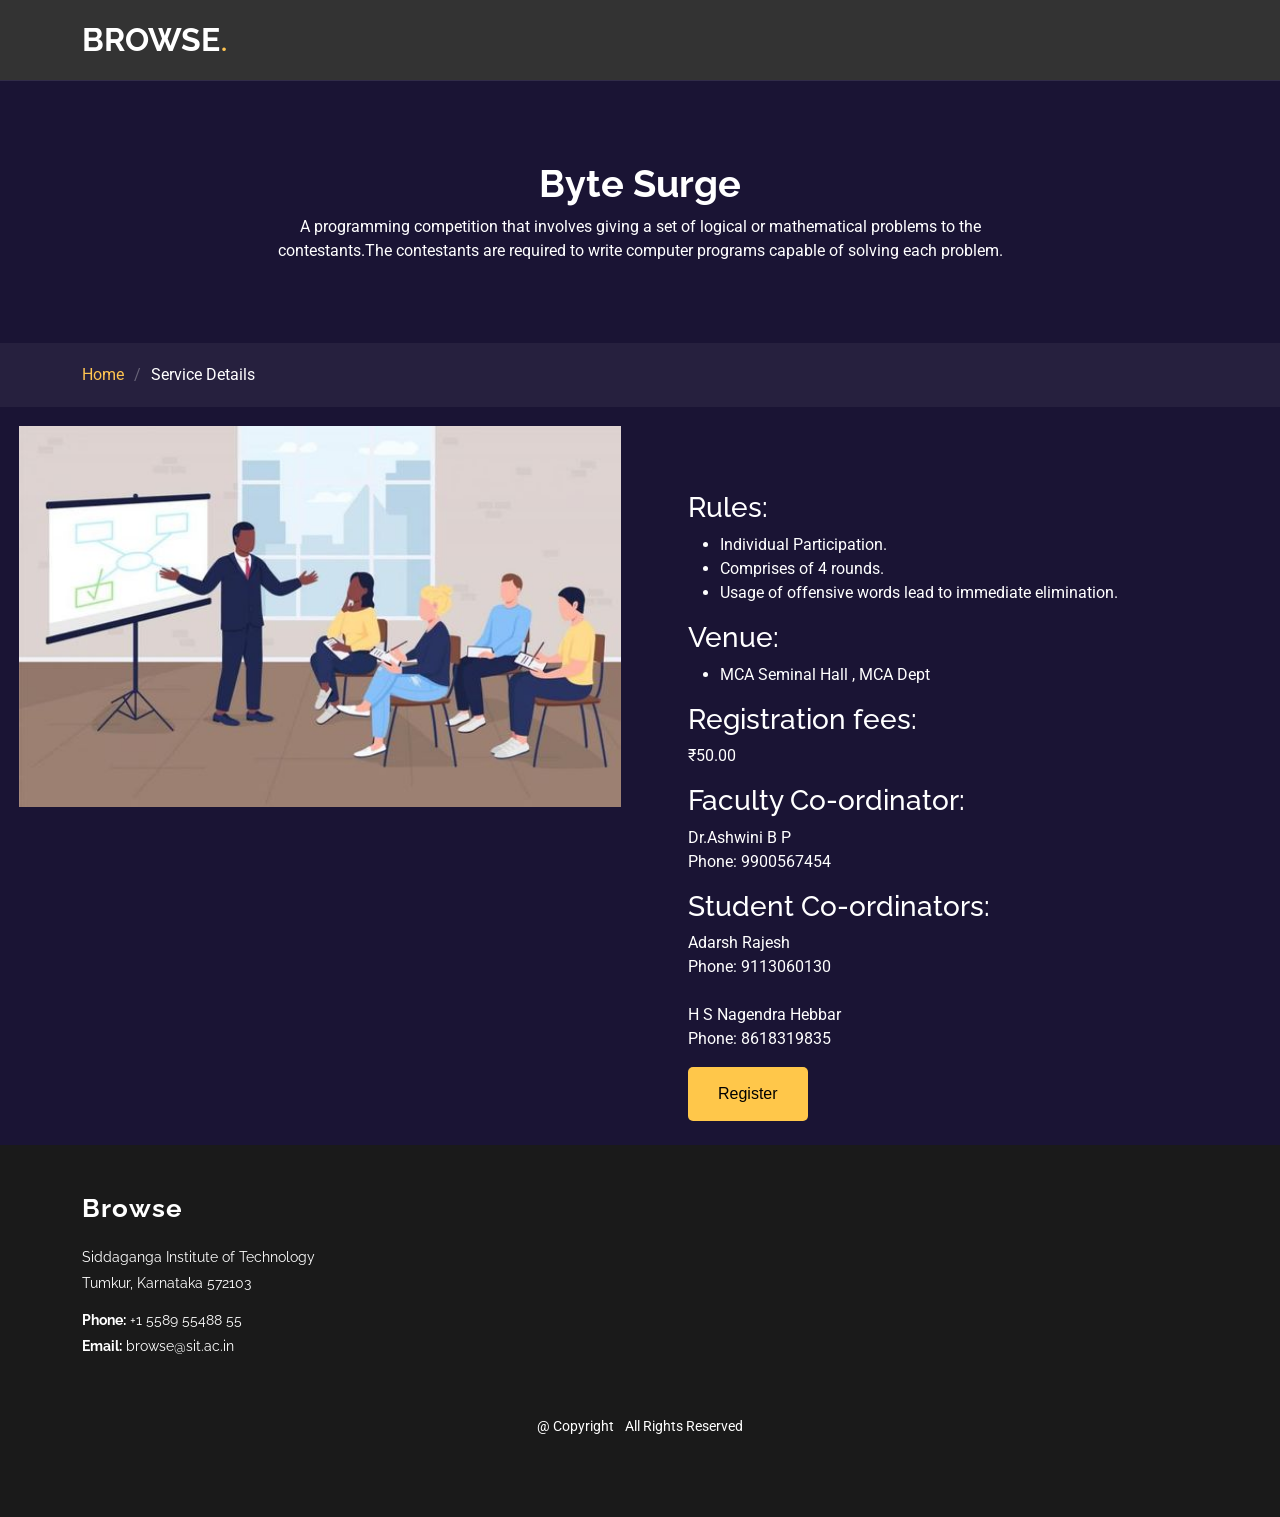
<file: Gp/wittybyte.html>
<!DOCTYPE html>
<html lang="en">

<head>
  <meta charset="utf-8">
  <meta content="width=device-width, initial-scale=1.0" name="viewport">
  <title>Browse</title>
  <meta content="" name="description">
  <meta content="" name="keywords">

  <!-- Favicons -->
  <link href="assets/img/favicon.png" rel="icon">
  <link href="assets/img/apple-touch-icon.png" rel="apple-touch-icon">

  <!-- Fonts -->
  <link href="https://fonts.googleapis.com" rel="preconnect">
  <link href="https://fonts.gstatic.com" rel="preconnect" crossorigin>
  <link href="https://fonts.googleapis.com/css2?family=Roboto:ital,wght@0,100;0,300;0,400;0,500;0,700;0,900;1,100;1,300;1,400;1,500;1,700;1,900&family=Poppins:ital,wght@0,100;0,200;0,300;0,400;0,500;0,600;0,700;0,800;0,900;1,100;1,200;1,300;1,400;1,500;1,600;1,700;1,800;1,900&family=Raleway:ital,wght@0,100;0,200;0,300;0,400;0,500;0,600;0,700;0,800;0,900;1,100;1,200;1,300;1,400;1,500;1,600;1,700;1,800;1,900&display=swap" rel="stylesheet">

  <!-- Vendor CSS Files -->
  <link href="assets/vendor/bootstrap/css/bootstrap.min.css" rel="stylesheet">
  <link href="assets/vendor/bootstrap-icons/bootstrap-icons.css" rel="stylesheet">
  <link href="assets/vendor/aos/aos.css" rel="stylesheet">
  <link href="assets/vendor/swiper/swiper-bundle.min.css" rel="stylesheet">
  <link href="assets/vendor/glightbox/css/glightbox.min.css" rel="stylesheet">

  <!-- Main CSS File -->
  <link href="assets/css/main.css" rel="stylesheet">

  <!-- =======================================================
  * Template Name: Gp
  * Template URL: https://bootstrapmade.com/gp-free-multipurpose-html-bootstrap-template/
  * Updated: Jun 02 2024 with Bootstrap v5.3.3
  * Author: BootstrapMade.com
  * License: https://bootstrapmade.com/license/
  ======================================================== -->
</head>

<body class="service-details-page">

  <header id="header" class="header d-flex align-items-center position-relative">
    <div class="container-fluid container-xl position-relative d-flex align-items-center justify-content-between">

      <a href="index.html" class="logo d-flex align-items-center me-auto me-lg-0">
        <!-- Uncomment the line below if you also wish to use an image logo -->
        <!-- <img src="assets/img/logo.png" alt=""> -->
        <h1 class="sitename">BROWSE</h1>
        <span>.</span>
      </a>

      <nav id="navmenu" class="navmenu">
        <ul>
          <li><a href="" class=""><br></a></li>
          <li><a href=""></a></li>
          <li><a href=""></a></li>
          <li><a href=""></a></li>
          <li><a href=""></a></li>

          <li><a href=""></a></li>
        </ul>
        <i class="mobile-nav-toggle d-xl-none bi bi-list"></i>
      </nav>

      

    </div>
  </header>

  <main class="main">

    <!-- Page Title -->
    <div class="page-title" data-aos="fade">
      <div class="heading">
        <div class="container">
          <div class="row d-flex justify-content-center text-center">
            <div class="col-lg-8">
              <h1>Byte Surge</h1>
              <p class="mb-0">A programming competition that involves giving a set of logical or mathematical problems to the contestants.The contestants are required to write computer programs capable of solving each problem.</p>
            </div>
          </div>
        </div>
      </div>
      <nav class="breadcrumbs">
        <div class="container">
          <ol>
            <li><a href="index.html">Home</a></li>
            <li class="current">Service Details</li>
          </ol>
        </div>
      </nav> 
    <!-- </div>End Page Title

    < Service Details Section -->
    <!-- <section id="service-details" class="service-details section">

      <div class="container">

        <div class="row gy-5">

          <div class="col-lg-4" data-aos="fade-up" data-aos-delay="100">

            <div class="service-box">
              <h4>Serices List</h4>
              <div class="services-list">
                <a href="#" class="active"><i class="bi bi-arrow-right-circle"></i><span>Web Design</span></a>
                <a href="#"><i class="bi bi-arrow-right-circle"></i><span>Web Design</span></a>
                <a href="#"><i class="bi bi-arrow-right-circle"></i><span>Product Management</span></a>
                <a href="#"><i class="bi bi-arrow-right-circle"></i><span>Graphic Design</span></a>
                <a href="#"><i class="bi bi-arrow-right-circle"></i><span>Marketing</span></a>
              </div>
            </div>< End Services List -->

            <!-- <div class="service-box">
              <h4>Download Catalog</h4>
              <div class="download-catalog">
                <a href="#"><i class="bi bi-filetype-pdf"></i><span>Catalog PDF</span></a>
                <a href="#"><i class="bi bi-file-earmark-word"></i><span>Catalog DOC</span></a>
              </div>
            </div>End Services List -->

            <!-- <div class="help-box d-flex flex-column justify-content-center align-items-center">
              <i class="bi bi-headset help-icon"></i>
              <h4>Have a Question?</h4>
              <p class="d-flex align-items-center mt-2 mb-0"><i class="bi bi-telephone me-2"></i> <span>+1 5589 55488 55</span></p>
              <p class="d-flex align-items-center mt-1 mb-0"><i class="bi bi-envelope me-2"></i> <a href="mailto:contact@example.com">contact@example.com</a></p>
            </div>

          </div> -->

          <div class="lifeext_sect">
            <img
              src="assets/img/witty.jpg"
              class="le-bg"
              alt=""
            />
          </div>

          <div class="col-lg-8 ps-lg-5" data-aos="fade-up" data-aos-delay="200">
            <br>
            <h3>Rules:</h3>
            <ul>
              <li>Individual Participation.
            </li>
              <li>Comprises of 4 rounds.</li>
              <li>Usage of offensive words lead to immediate elimination.</li>
            </ul>
            <h3>Venue:</h3>
            <ul>
              
              <li>MCA Seminal Hall , MCA Dept</li>
            </ul>
            

            <h3>Registration fees:</h3>
            <p>₹50.00</p>

            <h3>Faculty Co-ordinator:</h3>
            <p>Dr.Ashwini B P<br>
                Phone: 9900567454</p>

            <h3>Student Co-ordinators:</h3>
            <p>Adarsh Rajesh<br>
                Phone: 9113060130


                <br><br>
                H S Nagendra Hebbar<br>
                Phone: 8618319835</p>

            <button>Register</button><br><br>

          </div>

        </div>

      </div>

    </section><!-- /Service Details Section -->

  </main>

  <footer id="footer" class="footer">
    <div class="footer-top">
      <div class="container">
        <div class="row gy-4">
          <div class="col-lg-4 col-md-6 footer-about">
            <a href="index.html" class="logo d-flex align-items-center">
              <span class="sitename">Browse</span>
            </a>
            <div class="footer-contact pt-3">
              <p>Siddaganga Institute of Technology</p>
              <p>Tumkur, Karnataka 572103</p>
              <p class="mt-3">
                <strong>Phone:</strong> <span>+1 5589 55488 55</span>
              </p>
              <p><strong>Email:</strong> <span>browse@sit.ac.in</span></p>
            </div>
  
          </div>
          <div class="copyright">
            <div class="container text-center">
              <p>
                @ <span>Copyright</span> <strong class="px-1 sitename"></strong>
                <span>All Rights Reserved</span>
              </p>
              
            </div>
          </div>
          <a
    href="#"
    id="scroll-top"
    class="scroll-top d-flex align-items-center justify-content-center"
    ><i class="bi bi-arrow-up-short"></i
  ></a>

          
        </div>
      </div>
    </div>

    
  </footer>

  <!-- Scroll Top -->
  <a href="#" id="scroll-top" class="scroll-top d-flex align-items-center justify-content-center"><i class="bi bi-arrow-up-short"></i></a>

  <!-- Preloader -->
  <div id="preloader"></div>

  <!-- Vendor JS Files -->
  <script src="assets/vendor/bootstrap/js/bootstrap.bundle.min.js"></script>
  <script src="assets/vendor/php-email-form/validate.js"></script>
  <script src="assets/vendor/aos/aos.js"></script>
  <script src="assets/vendor/swiper/swiper-bundle.min.js"></script>
  <script src="assets/vendor/glightbox/js/glightbox.min.js"></script>
  <script src="assets/vendor/imagesloaded/imagesloaded.pkgd.min.js"></script>
  <script src="assets/vendor/isotope-layout/isotope.pkgd.min.js"></script>
  <script src="assets/vendor/purecounter/purecounter_vanilla.js"></script>

  <!-- Main JS File -->
  <script src="assets/js/main.js"></script>

</body>

</html>
</file>
<file: Gp/assets/css/main.css>
/**
* Template Name: Gp
* Template URL: https://bootstrapmade.com/gp-free-multipurpose-html-bootstrap-template/
* Updated: Jun 02 2024 with Bootstrap v5.3.3
* Author: BootstrapMade.com
* License: https://bootstrapmade.com/license/
*/

/*--------------------------------------------------------------
# Font & Color Variables
# Help: https://bootstrapmade.com/color-system/
--------------------------------------------------------------*/
/* Fonts */
:root {
  --default-font: "Roboto", system-ui, -apple-system, "Segoe UI", Roboto,
    "Helvetica Neue", Arial, "Noto Sans", "Liberation Sans", sans-serif,
    "Apple Color Emoji", "Segoe UI Emoji", "Segoe UI Symbol", "Noto Color Emoji";
  --heading-font: "Raleway", sans-serif;
  --nav-font: "Poppins", sans-serif;
}

/* Global Colors */
:root {
  /* Background Color - This color is applied to the background of the entire website as well as individual sections. */
  --background-color:rgb(26, 20, 52);

  /* Default Color - This is the default color used for the majority of the text content. */
  --default-color:white;

  /* Heading Color - This color is used for titles, headings and secondary elements. */
  --heading-color: white;

  /* Accent Color - This is the main accent color that represents your brand on the website. It's used for buttons, links, and other elements that need to stand out. */
  --accent-color: #ffc451;

  /* Contrast Color - This is a color used for text when the background color is one of the heading, accent, or default colors. Its purpose is to ensure proper contrast and readability when placed over these more dominant colors. */
  --contrast-color: #312f2f;
}

/* Nav Menu Colors */
:root {
  /* Nav Color - This is the default color of the main navmenu links. */
  --nav-color: rgba(255, 255, 255, 0.905);

  /* Nav Hover Color - This color is applied to main navmenu links when they are hovered over. */
  --nav-hover-color: #ffc451;

  /* Nav Dropdown Background Color - This color is used as the background for dropdown boxes that appear when hovering over primary navigation items. */
  --nav-dropdown-background-color: #ffffff;

  /* Nav Dropdown Color - This color is used for navigation links of the dropdown items in the navigation menu. */
  --nav-dropdown-color: #212529;

  /* Nav Dropdown Hover Color - Similar to --nav-hover-color, this color is applied to dropdown navigation links when they are hovered over. */
  --nav-dropdown-hover-color: #ffc451;
}

/* Template Custom Colors */
:root {
  --footer-background-color: #000000;
}

/* Smooth scroll */
:root {
  scroll-behavior: smooth;
}

/*--------------------------------------------------------------
# General
--------------------------------------------------------------*/
body {
  color: var(--default-color);
  background-image: var(--background-image);
  background-repeat: no-repeat;
  background-size: cover;

  
  font-family: var(--default-font);
}

a {
  color: var(--accent-color);
  text-decoration: none;
  transition: 0.3s;
}

a:hover {
  color: color-mix(in srgb, var(--accent-color), transparent 25%);
  text-decoration: none;
}

h1,
h2,
h3,
h4,
h5,
h6 {
  color: var(--heading-color);
  font-family: var(--heading-font);
}

/*--------------------------------------------------------------
# Global Header
--------------------------------------------------------------*/
.header {
  --background-color: rgba(0, 0, 0, 0.8);
  --heading-color: #ffffff;
  --contrast-color: #ffffff;
  color: var(--default-color);
  background-color: var(--background-color);
  padding: 10px 0;
  transition: all 0.5s;
  z-index: 997;
}

.header .logo {
  line-height: 1;
}

.header .logo img {
  max-height: 36px;
  margin-right: 8px;
}

.header .logo h1 {
  font-size: 32px;
  margin: 0;
  font-weight: 700;
  color: var(--heading-color);
}

.header .logo span {
  color: var(--accent-color);
  font-size: 32px;
}

.header .btn-getstarted,
.header .btn-getstarted:focus {
  color: var(--contrast-color);
  font-size: 14px;
  padding: 8px 30px;
  margin: 0 0 0 30px;
  border-radius: 4px;
  transition: 0.3s;
  border: 2px solid var(--accent-color);
}

.header .btn-getstarted:hover,
.header .btn-getstarted:focus:hover {
  color: var(--default-color);
  background: var(--accent-color);
}

@media (max-width: 1200px) {
  .header .logo {
    order: 1;
  }

  .header .btn-getstarted {
    order: 2;
    margin: 0 15px 0 0;
    padding: 6px 15px;
  }

  .header .navmenu {
    order: 3;
  }
}

.scrolled .header {
  box-shadow: 0px 0 18px
    color-mix(in srgb, var(--default-color), transparent 85%);
}

/* Index Page Header
------------------------------*/
.index-page .header {
  --background-color: rgba(0, 0, 0, 0);
}

/* Index Page Header on Scroll
------------------------------*/
.index-page.scrolled .header {
  --background-color: rgba(0, 0, 0, 0.8);
}

/*--------------------------------------------------------------
# Navigation Menu
--------------------------------------------------------------*/
/* Navmenu - Desktop */
@media (min-width: 1200px) {
  .navmenu {
    padding: 0;
  }

  .navmenu ul {
    margin: 0;
    padding: 0;
    display: flex;
    list-style: none;
    align-items: center;
  }

  .navmenu li {
    position: relative;
  }

  .navmenu a,
  .navmenu a:focus {
    color: var(--nav-color);
    padding: 18px 15px;
    font-size: 16px;
    font-family: var(--nav-font);
    font-weight: 400;
    display: flex;
    align-items: center;
    justify-content: space-between;
    white-space: nowrap;
    transition: 0.3s;
  }

  .navmenu a i,
  .navmenu a:focus i {
    font-size: 12px;
    line-height: 0;
    margin-left: 5px;
    transition: 0.3s;
  }

  .navmenu li:last-child a {
    padding-right: 0;
  }

  .navmenu li:hover > a,
  .navmenu .active,
  .navmenu .active:focus {
    color: var(--nav-hover-color);
  }

  .navmenu .dropdown ul {
    margin: 0;
    padding: 10px 0;
    background: var(--nav-dropdown-background-color);
    display: block;
    position: absolute;
    visibility: hidden;
    left: 14px;
    top: 130%;
    opacity: 0;
    transition: 0.3s;
    border-radius: 0;
    z-index: 99;
    box-shadow: 0px 0px 30px
      color-mix(in srgb, var(--default-color), transparent 85%);
  }

  .navmenu .dropdown ul li {
    min-width: 200px;
  }

  .navmenu .dropdown ul a {
    padding: 10px 20px;
    font-size: 15px;
    text-transform: none;
    color: var(--nav-dropdown-color);
  }

  .navmenu .dropdown ul a i {
    font-size: 12px;
  }

  .navmenu .dropdown ul a:hover,
  .navmenu .dropdown ul .active:hover,
  .navmenu .dropdown ul li:hover > a {
    background-color: var(--nav-dropdown-hover-color);
  }

  .navmenu .dropdown:hover > ul {
    opacity: 1;
    top: 100%;
    visibility: visible;
  }

  .navmenu .dropdown .dropdown ul {
    top: 0;
    left: -90%;
    visibility: hidden;
  }

  .navmenu .dropdown .dropdown:hover > ul {
    opacity: 1;
    top: 0;
    left: -100%;
    visibility: visible;
  }
}

/* Navmenu - Mobile */
@media (max-width: 1199px) {
  .mobile-nav-toggle {
    color: var(--nav-color);
    font-size: 28px;
    line-height: 0;
    margin-right: 10px;
    cursor: pointer;
    transition: color 0.3s;
  }

  .navmenu {
    padding: 0;
    z-index: 9997;
  }

  .navmenu ul {
    display: none;
    position: absolute;
    inset: 60px 20px 20px 20px;
    padding: 10px 0;
    margin: 0;
    border-radius: 6px;
    background-color: var(--nav-dropdown-background-color);
    overflow-y: auto;
    transition: 0.3s;
    z-index: 9998;
    box-shadow: 0px 0px 30px
      color-mix(in srgb, var(--default-color), transparent 90%);
  }

  .navmenu a,
  .navmenu a:focus {
    color: var(--nav-dropdown-color);
    padding: 10px 20px;
    font-family: var(--nav-font);
    font-size: 17px;
    font-weight: 500;
    display: flex;
    align-items: center;
    justify-content: space-between;
    white-space: nowrap;
    transition: 0.3s;
  }

  .navmenu a i,
  .navmenu a:focus i {
    font-size: 12px;
    line-height: 0;
    margin-left: 5px;
    width: 30px;
    height: 30px;
    display: flex;
    align-items: center;
    justify-content: center;
    border-radius: 50%;
    transition: 0.3s;
    background-color: color-mix(in srgb, var(--accent-color), white 90%);
  }

  .navmenu a i:hover,
  .navmenu a:focus i:hover {
    background-color: color-mix(in srgb, var(--accent-color), white 90%);
  }

  .navmenu a:hover,
  .navmenu .active,
  .navmenu .active:focus {
    background-color: var(--nav-dropdown-hover-color);
  }

  .navmenu .active i,
  .navmenu .active:focus i {
    transform: rotate(180deg);
  }

  .navmenu .dropdown ul {
    position: static;
    display: none;
    z-index: 99;
    padding: 10px 0;
    margin: 10px 20px;
    background-color: var(--nav-dropdown-background-color);
    border: 1px solid color-mix(in srgb, var(--default-color), transparent 90%);
    box-shadow: none;
    transition: all 0.5s ease-in-out;
  }

  .navmenu .dropdown ul ul {
    background-color: rgba(33, 37, 41, 0.1);
  }

  .navmenu .dropdown > .dropdown-active {
    display: block;
    background-color: rgba(33, 37, 41, 0.03);
  }

  .mobile-nav-active {
    overflow: hidden;
  }

  .mobile-nav-active .mobile-nav-toggle {
    color: #fff;
    position: absolute;
    font-size: 32px;
    top: 15px;
    right: 15px;
    margin-right: 0;
    z-index: 9999;
  }

  .mobile-nav-active .navmenu {
    position: fixed;
    overflow: hidden;
    inset: 0;
    background: rgba(33, 37, 41, 0.8);
    transition: 0.3s;
  }

  .mobile-nav-active .navmenu > ul {
    display: block;
  }
}

/*--------------------------------------------------------------
# Global Footer
--------------------------------------------------------------*/
.footer {
  --background-color: var(--footer-background-color);
  --default-color: #ffffff;
  --heading-color: #ffffff;
  color: var(--default-color);
  background-color: var(--background-color);
  font-size: 14px;
  
  position: relative;
}
.footer .footer-top {
  padding: 50px 0;
  background-color: color-mix(
    in srgb,
    var(--footer-background-color) 90%,
    white 10%
  );

}


.footer .footer-about .logo {
  line-height: 1;
  margin-bottom: 10px;
}

.footer .footer-about .logo img {
  max-height: 40px;
  margin-right: 6px;
}

.footer .footer-about .logo span {
  font-size: 26px;
  font-weight: 700;
  letter-spacing: 1px;
  font-family: var(--heading-font);
  color: var(--heading-color);
}

.footer .footer-about p {
  font-size: 14px;
  font-family: var(--heading-font);
}

.footer .social-links a {
  color: color-mix(in srgb, var(--default-color), transparent 30%);
  background-color: color-mix(in srgb, var(--default-color) 5%, white 10%);
  display: flex;
  align-items: center;
  justify-content: center;
  width: 40px;
  height: 40px;
  border-radius: 4px;
  font-size: 16px;
  margin-right: 10px;
  transition: 0.3s;
}

.footer .social-links a:hover {
  color: var(--contrast-color);
  background-color: var(--accent-color);
}

.footer h4 {
  font-size: 16px;
  font-weight: bold;
  position: relative;
  padding-bottom: 12px;
}

.footer .footer-links {
  margin-bottom: 30px;
}

.footer .footer-links ul {
  list-style: none;
  padding: 0;
  margin: 0;
}

.footer .footer-links ul i {
  margin-right: 4px;
  font-size: 12px;
  line-height: 0;
  color: var(--accent-color);
}

.footer .footer-links ul li {
  padding: 10px 0;
  display: flex;
  align-items: center;
}

.footer .footer-links ul li:first-child {
  padding-top: 0;
}

.footer .footer-links ul a {
  color: color-mix(in srgb, var(--default-color), transparent 30%);
  display: inline-block;
  line-height: 1;
}

.footer .footer-links ul a:hover {
  color: var(--accent-color);
}

.footer .footer-contact p {
  margin-bottom: 5px;
}

.footer .footer-newsletter .newsletter-form {
  margin-top: 30px;
  padding: 6px 8px;
  position: relative;
  border-radius: 4px;
  border: 1px solid color-mix(in srgb, var(--default-color), transparent 80%);
  display: flex;
  background-color: color-mix(
    in srgb,
    var(--footer-background-color) 90%,
    white 15%
  );
  transition: 0.3s;
}

.footer .footer-newsletter .newsletter-form:focus-within {
  border-color: var(--accent-color);
}

.footer .footer-newsletter .newsletter-form input[type="email"] {
  border: 0;
  padding: 4px;
  width: 100%;
  background-color: color-mix(
    in srgb,
    var(--footer-background-color) 90%,
    white 15%
  );
  color: var(--default-color);
}

.footer .footer-newsletter .newsletter-form input[type="email"]:focus-visible {
  outline: none;
}

.footer .footer-newsletter .newsletter-form input[type="submit"] {
  border: 0;
  font-size: 16px;
  padding: 0 20px;
  margin: -7px -8px -7px 0;
  background: var(--accent-color);
  color: var(--contrast-color);
  transition: 0.3s;
  border-radius: 0 4px 4px 0;
}

.footer .footer-newsletter .newsletter-form input[type="submit"]:hover {
  background: color-mix(in srgb, var(--accent-color), transparent 20%);
}

.footer .footer-newsletter .error-message {
  display: none;
  background: #df1529;
  color: #ffffff;
  text-align: left;
  padding: 15px;
  margin-top: 10px;
  font-weight: 600;
  border-radius: 4px;
}

.footer .footer-newsletter .sent-message {
  display: none;
  color: #ffffff;
  background: #059652;
  text-align: center;
  padding: 15px;
  margin-top: 10px;
  font-weight: 600;
  border-radius: 4px;
}

.footer .footer-newsletter .loading {
  display: none;
  background: var(--background-color);
  text-align: center;
  padding: 15px;
  margin-top: 10px;
}

.footer .footer-newsletter .loading:before {
  content: "";
  display: inline-block;
  border-radius: 50%;
  width: 24px;
  height: 24px;
  margin: 0 10px -6px 0;
  border: 3px solid var(--accent-color);
  border-top-color: var(--background-color);
  animation: subscription-loading 1s linear infinite;
}

@keyframes subscription-loading {
  0% {
    transform: rotate(0deg);
  }

  100% {
    transform: rotate(360deg);
  }
}

.footer .copyright {
  padding: 30px 0;
}


.footer .copyright p {
  margin-bottom: 0;
}

.footer .credits {
  margin-top: 5px;
  font-size: 13px;
}

/*--------------------------------------------------------------
# Preloader
--------------------------------------------------------------*/
#preloader {
  position: fixed;
  inset: 0;
  z-index: 999999;
  overflow: hidden;
  background: #000;
  transition: all 0.6s ease-out;
}

#preloader:before {
  content: "";
  position: fixed;
  top: calc(50% - 30px);
  left: calc(50% - 30px);
  border: 6px solid #ffffff;
  border-color: var(--accent-color) transparent var(--accent-color) transparent;
  border-radius: 50%;
  width: 60px;
  height: 60px;
  animation: animate-preloader 1.5s linear infinite;
}

@keyframes animate-preloader {
  0% {
    transform: rotate(0deg);
  }

  100% {
    transform: rotate(360deg);
  }
}

/*--------------------------------------------------------------
# Scroll Top Button
--------------------------------------------------------------*/
.scroll-top {
  position: fixed;
  visibility: hidden;
  opacity: 0;
  right: 15px;
  bottom: 15px;
  z-index: 99999;
  background-color: var(--accent-color);
  width: 40px;
  height: 40px;
  border-radius: 4px;
  transition: all 0.4s;
}

.scroll-top i {
  font-size: 24px;
  color: var(--contrast-color);
  line-height: 0;
}

.scroll-top:hover {
  background-color: color-mix(in srgb, var(--accent-color), transparent 20%);
  color: var(--contrast-color);
}

.scroll-top.active {
  visibility: visible;
  opacity: 1;
}

/*--------------------------------------------------------------
# Disable aos animation delay on mobile devices
--------------------------------------------------------------*/
@media screen and (max-width: 768px) {
  [data-aos-delay] {
    transition-delay: 0 !important;
  }
}

/*--------------------------------------------------------------
# Global Page Titles & Breadcrumbs
--------------------------------------------------------------*/
.page-title {
  color: var(--default-color);
  background-color: var(--background-color);
  position: relative;
}

.page-title .heading {
  padding: 80px 0;
  border-top: 1px solid
    color-mix(in srgb, var(--default-color), transparent 90%);
}

.page-title .heading h1 {
  font-size: 38px;
  font-weight: 700;
}

.page-title nav {
  background-color: color-mix(in srgb, var(--default-color), transparent 95%);
  padding: 20px 0;
}

.page-title nav ol {
  display: flex;
  flex-wrap: wrap;
  list-style: none;
  margin: 0;
  padding: 0;
  font-size: 16px;
  font-weight: 400;
}

.page-title nav ol li + li {
  padding-left: 10px;
}

.page-title nav ol li + li::before {
  content: "/";
  display: inline-block;
  padding-right: 10px;
  color: color-mix(in srgb, var(--default-color), transparent 70%);
}

/*--------------------------------------------------------------
# Global Sections
--------------------------------------------------------------*/
section,
.section {
  color: var(--default-color);
  background-color: var(--background-color);
  padding: 60px 0;
  scroll-margin-top: 80px;
  overflow: clip;
}

@media (max-width: 1199px) {
  section,
  .section {
    scroll-margin-top: 58px;
  }
}

/*--------------------------------------------------------------
# Global Section Titles
--------------------------------------------------------------*/
.section-title {
  padding-bottom: 60px;
  position: relative;
}

.section-title h2 {
  font-size: 14px;
  font-weight: 500;
  padding: 0;
  line-height: 1px;
  margin: 0;
  letter-spacing: 1.5px;
  text-transform: uppercase;
  color: color-mix(in srgb, var(--default-color), transparent 50%);
  position: relative;
}

.section-title h2::after {
  content: "";
  width: 120px;
  height: 1px;
  display: inline-block;
  background: var(--accent-color);
  margin: 4px 10px;
}

.section-title p {
  color: var(--heading-color);
  margin: 0;
  font-size: 36px;
  font-weight: 700;
  text-transform: uppercase;
}

/*--------------------------------------------------------------
# Hero Section
--------------------------------------------------------------*/
.hero {
  --default-color: #ffffff;
  --background-color: #000000;
  --heading-color: #ffffff;
  width: 100%;
  min-height: 100vh;
  position: relative;
  padding: 120px 0 80px 0;
  display: flex;
  align-items: center;
  justify-content: center;
}

.hero img {
  position: absolute;
  inset: 0;
  display: block;
  width: 100%;
  height: 100%;
  object-fit: cover;
  z-index: 1;
}

.hero:before {
  content: "";
  background: color-mix(in srgb, var(--background-color), transparent 45%);
  position: absolute;
  inset: 0;
  z-index: 2;
}

.hero .container {
  position: relative;
  z-index: 3;
}

.hero h2 {
  margin: 0;
  font-size: 56px;
  font-weight: 700;
  font-family: var(--nav-font);
}

.hero h2 span {
  color: var(--accent-color);
}

.hero p {
  margin: 10px 0 0 0;
  font-size: 24px;
  color: color-mix(in srgb, var(--default-color), transparent 30%);
}

.hero .icon-box {
  padding: 30px 20px;
  transition: ease-in-out 0.3s;
  border: 1px solid color-mix(in srgb, var(--default-color), transparent 70%);
  height: 100%;
  text-align: center;
  display: flex;
  flex-direction: column;
  align-items: center;
  justify-content: center;
}

.hero .icon-box i {
  font-size: 32px;
  line-height: 1;
  color: var(--accent-color);
}

.hero .icon-box h3 {
  font-weight: 700;
  margin: 10px 0 0 0;
  padding: 0;
  line-height: 1;
  font-size: 20px;
  line-height: 26px;
}

.hero .icon-box h3 a {
  color: color-mix(in srgb, var(--default-color), transparent 20%);
  transition: ease-in-out 0.3s;
}

.hero .icon-box:hover {
  border-color: var(--accent-color);
}

.hero .icon-box:hover h3 a {
  color: var(--accent-color);
}

@media (max-width: 768px) {
  .hero h2 {
    font-size: 32px;
  }

  .hero p {
    font-size: 18px;
  }
}

/*--------------------------------------------------------------
# About Section
--------------------------------------------------------------*/
.about .content h3 {
  font-size: 1.75rem;
  font-weight: 700;
}

.about .content .fst-italic {
  color: color-mix(in srgb, var(--default-color), var(--contrast-color) 50%);
  font-size: large;
}

.about .content ul {
  list-style: none;
  padding: 0;
}

.about .content ul li {
  padding: 10px 0 0 0;
  display: flex;
}

.about .content ul i {
  color: var(--accent-color);
  margin-right: 0.5rem;
  line-height: 1.2;
  font-size: 1.25rem;
}

.about .content p:last-child {
  margin-bottom: 0;
}

/*--------------------------------------------------------------
# Clients Section
--------------------------------------------------------------*/
.clients .swiper-slide img {
  opacity: 0.5;
  transition: 0.3s;
  filter: grayscale(100);
}

.clients .swiper-slide img:hover {
  filter: none;
  opacity: 1;
}

.clients .swiper-wrapper {
  height: auto;
}

.clients .swiper-pagination {
  margin-top: 20px;
  position: relative;
}

.clients .swiper-pagination .swiper-pagination-bullet {
  width: 12px;
  height: 12px;
  opacity: 1;
  background-color: color-mix(in srgb, var(--default-color), transparent 80%);
}

.clients .swiper-pagination .swiper-pagination-bullet-active {
  background-color: var(--accent-color);
}

/*--------------------------------------------------------------
# Features Section
--------------------------------------------------------------*/
.features .features-image {
  position: relative;
  min-height: 400px;
}

.features .features-image img {
  position: absolute;
  inset: 0;
  display: block;
  width: 100%;
  height: 100%;
  object-fit: cover;
  z-index: 1;
}

.features .features-item h4 {
  font-size: 20px;
  font-weight: 700;
  margin: 0 0 5px 0;
}

.features .features-item i {
  font-size: 48px;
  color: var(--accent-color);
  margin-right: 20px;
  line-height: 0;
}

.features .features-item p {
  font-size: 15px;
  color: color-mix(in srgb, var(--default-color), transparent 20%);
  margin: 0;
}

/*--------------------------------------------------------------
# Services Section
--------------------------------------------------------------*/
.services .service-item {
  display: flex;
  flex-direction: column;
  justify-content: flex-end; /* Align items at the end */
  text-align: center;
  color: white;
  border: 1px solid color-mix(in srgb, var(--default-color), transparent 85%);
  padding: 20px 20px;
  height: 100%;
  transition: all ease-in-out 0.3s;
  position: relative; /* Ensure positioning context for stretched-link */
  overflow: hidden;
 background-color: #000;
}

.services .service-item img.home-life {
  width: 100%;
  height: 300px;
  max-height: 100%; /* Ensure the image fits within the box */
  object-fit: cover;
  margin-bottom: 20px; /* Space between image and text */
  flex-shrink: 0;
}

.services .service-item a.stretched-link {
  display: block;
  text-decoration: none;
}

.services .service-item h3 {
  margin: 0;
  padding: 20px 0; /* Ensure space at the bottom of the card */
  width: 100%;
  background: black; /* Ensure text background is readable */
  position: absolute;
  color: white;
  bottom: 0;
  left: 0;
  right: 0;
}




.services .service-item .icon {
  background: var(--accent-color);
  color: var(--contrast-color);
  margin: 0 auto;
  width: 64px;
  height: 64px;
  border-radius: 4px;
  display: flex;
  align-items: center;
  justify-content: center;
  margin-bottom: 20px;
  transition: 0.3s;
}

.services .service-item .icon i {
  font-size: 28px;
  transition: ease-in-out 0.3s;
}

.services .service-item h3 {
  font-weight: 700;
  margin: 10px 0 15px 0;
  font-size: 22px;
  transition: 0.3s;
}

.services .service-item p {
  line-height: 24px;
  font-size: 14px;
  margin-bottom: 0;
}

.services .service-item:hover {
  box-shadow: 0px 0 25px 0
    color-mix(in srgb, var(--default-color), transparent 92%);
  transform: translateY(-10px);
}

/*--------------------------------------------------------------
# Call To Action Section
--------------------------------------------------------------*/
.call-to-action {
  --background-color: black;
  --default-color: white;
  --contrast-color: white;
  padding: 80px 0;
  position: relative;
  clip-path: inset(0);
}

.call-to-action img {
  position: fixed;
  top: 0;
  left: 0;
  display: block;
  width: 100%;
  height: 100%;
  object-fit: cover;
  z-index: 1;
}

.call-to-action:before {
  content: "";
  background: color-mix(in srgb, var(--background-color), transparent 50%);
  position: absolute;
  inset: 0;
  z-index: 2;
}

.call-to-action .container {
  position: relative;
  z-index: 3;
}

.call-to-action h3 {
  font-size: 28px;
  font-weight: 700;
  color: var(--default-color);
}

.call-to-action p {
  color: var(--default-color);
}

.call-to-action .cta-btn {
  font-family: var(--heading-font);
  font-weight: 500;
  font-size: 16px;
  letter-spacing: 1px;
  display: inline-block;
  padding: 12px 40px;
  border-radius: 5px;
  transition: 0.5s;
  margin: 10px;
  border: 2px solid var(--contrast-color);
  color: var(--contrast-color);
}

.call-to-action .cta-btn:hover {
  background: var(--accent-color);
  color: var(--background-color);
  border: 2px solid var(--accent-color);
}

/*--------------------------------------------------------------
# Portfolio Section
--------------------------------------------------------------*/
.portfolio .portfolio-filters {
  padding: 0;
  margin: 0 auto 20px auto;
  list-style: none;
  text-align: center;
}

.portfolio .portfolio-filters li {
  cursor: pointer;
  display: inline-block;
  padding: 8px 20px 10px 20px;
  margin: 0;
  font-size: 15px;
  font-weight: 500;
  line-height: 1;
  margin-bottom: 5px;
  border-radius: 4px;
  transition: all 0.3s ease-in-out;
  font-family: var(--heading-font);
}

.portfolio .portfolio-filters li:hover,
.portfolio .portfolio-filters li.filter-active {
  color: var(--contrast-color);
  background-color: var(--accent-color);
}

.portfolio .portfolio-filters li:first-child {
  margin-left: 0;
}

.portfolio .portfolio-filters li:last-child {
  margin-right: 0;
}

@media (max-width: 575px) {
  .portfolio .portfolio-filters li {
    font-size: 14px;
    margin: 0 0 10px 0;
  }
}

.portfolio .portfolio-item {
  position: relative;
  overflow: hidden;
}

.portfolio .portfolio-item .portfolio-info {
  opacity: 0;
  position: absolute;
  left: 12px;
  right: 12px;
  bottom: -100%;
  z-index: 3;
  transition: all ease-in-out 0.5s;
  background: color-mix(in srgb, var(--background-color), transparent 10%);
  padding: 15px;
}

.portfolio .portfolio-item .portfolio-info h4 {
  font-size: 18px;
  font-weight: 600;
  padding-right: 50px;
}

.portfolio .portfolio-item .portfolio-info p {
  color: color-mix(in srgb, var(--default-color), transparent 30%);
  font-size: 14px;
  margin-bottom: 0;
  padding-right: 50px;
}

.portfolio .portfolio-item .portfolio-info .preview-link,
.portfolio .portfolio-item .portfolio-info .details-link {
  position: absolute;
  right: 50px;
  font-size: 24px;
  top: calc(50% - 14px);
  color: color-mix(in srgb, var(--default-color), transparent 30%);
  transition: 0.3s;
  line-height: 0;
}

.portfolio .portfolio-item .portfolio-info .preview-link:hover,
.portfolio .portfolio-item .portfolio-info .details-link:hover {
  color: var(--accent-color);
}

.portfolio .portfolio-item .portfolio-info .details-link {
  right: 14px;
  font-size: 28px;
}

.portfolio .portfolio-item:hover .portfolio-info {
  opacity: 1;
  bottom: 0;
}

/*--------------------------------------------------------------
# Stats Section
--------------------------------------------------------------*/
.stats .stats-item {
  padding: 10px;
}

.stats .stats-item i {
  font-size: 44px;
  color: var(--accent-color);
  line-height: 0;
  margin-right: 15px;
}

.stats .stats-item .purecounter {
  color: var(--heading-color);
  font-size: 40px;
  display: block;
  font-weight: 700;
  line-height: 40px;
}

.stats .stats-item p {
  color: color-mix(in srgb, var(--default-color), transparent 40%);
  padding: 15px 0 0 0;
  margin: 0;
  font-family: var(--heading-font);
  font-size: 14px;
}

/*--------------------------------------------------------------
# Testimonials Section
--------------------------------------------------------------*/
.testimonials {
  --default-color: #ffffff;
  --background-color: #000000;
  --heading-color: #ffffff;
  padding: 80px 0;
  position: relative;
}

.testimonials:before {
  content: "";
  background: color-mix(in srgb, var(--background-color), transparent 30%);
  position: absolute;
  inset: 0;
  z-index: 2;
}

.testimonials .testimonials-bg {
  position: absolute;
  inset: 0;
  display: block;
  width: 100%;
  height: 100%;
  object-fit: cover;
  z-index: 1;
}

.testimonials .container {
  position: relative;
  z-index: 3;
}

.testimonials .testimonials-carousel,
.testimonials .testimonials-slider {
  overflow: hidden;
}

.testimonials .testimonial-item {
  text-align: center;
}

.testimonials .testimonial-item .testimonial-img {
  width: 100px;
  border-radius: 50%;
  border: 6px solid color-mix(in srgb, var(--default-color), transparent 85%);
  margin: 0 auto;
}

.testimonials .testimonial-item h3 {
  font-size: 20px;
  font-weight: bold;
  margin: 10px 0 5px 0;
}

.testimonials .testimonial-item h4 {
  font-size: 14px;
  margin: 0 0 15px 0;
  color: color-mix(in srgb, var(--default-color), transparent 40%);
}

.testimonials .testimonial-item .stars {
  margin-bottom: 15px;
}

.testimonials .testimonial-item .stars i {
  color: #ffc107;
  margin: 0 1px;
}

.testimonials .testimonial-item .quote-icon-left,
.testimonials .testimonial-item .quote-icon-right {
  color: color-mix(in srgb, var(--default-color), transparent 40%);
  font-size: 26px;
  line-height: 0;
}

.testimonials .testimonial-item .quote-icon-left {
  display: inline-block;
  left: -5px;
  position: relative;
}

.testimonials .testimonial-item .quote-icon-right {
  display: inline-block;
  right: -5px;
  position: relative;
  top: 10px;
  transform: scale(-1, -1);
}

.testimonials .testimonial-item p {
  font-style: italic;
  margin: 0 auto 15px auto;
}

.testimonials .swiper-wrapper {
  height: auto;
}

.testimonials .swiper-pagination {
  margin-top: 20px;
  position: relative;
}

.testimonials .swiper-pagination .swiper-pagination-bullet {
  width: 12px;
  height: 12px;
  background-color: color-mix(in srgb, var(--default-color), transparent 50%);
  opacity: 0.5;
}

.testimonials .swiper-pagination .swiper-pagination-bullet-active {
  background-color: var(--default-color);
  opacity: 1;
}

@media (min-width: 992px) {
  .testimonials .testimonial-item p {
    width: 80%;
  }
}

/*--------------------------------------------------------------
# Team Section
--------------------------------------------------------------*/
.team .team-member {
  overflow: hidden;
  border-radius: 5px;
  box-shadow: 0px 2px 15px
    color-mix(in srgb, var(--default-color), transparent 90%);
  height: 100%;
}

.team .team-member .member-img {
  position: relative;
  overflow: hidden;
}

.team .team-member .social {
  position: absolute;
  left: 0;
  bottom: 30px;
  right: 0;
  opacity: 0;
  transition: ease-in-out 0.3s;
  text-align: center;
}

.team .team-member .social a {
  background: color-mix(in srgb, var(--background-color), transparent 25%);
  color: color-mix(in srgb, var(--default-color), transparent 20%);
  margin: 0 3px;
  border-radius: 4px;
  width: 36px;
  height: 36px;
  transition: ease-in-out 0.3s;
  display: inline-flex;
  justify-content: center;
  align-items: center;
}

.team .team-member .social a:hover {
  color: var(--contrast-color);
  background: var(--accent-color);
}

.team .team-member .social i {
  font-size: 18px;
  line-height: 0;
}

.team .team-member .member-info {
  padding: 25px 15px;
}

.team .team-member .member-info h4 {
  font-weight: 700;
  margin-bottom: 5px;
  font-size: 18px;
}

.team .team-member .member-info span {
  display: block;
  font-size: 13px;
  font-weight: 400;
  color: color-mix(in srgb, var(--default-color), transparent 40%);
}

.team .team-member:hover .social {
  opacity: 1;
  bottom: 15px;
}

/*--------------------------------------------------------------
# Contact Section
--------------------------------------------------------------*/
.contact .info-item + .info-item {
  margin-top: 40px;
}

.contact .info-item i {
  color: var(--contrast-color);
  background: var(--accent-color);
  font-size: 20px;
  width: 44px;
  height: 44px;
  display: flex;
  justify-content: center;
  align-items: center;
  border-radius: 4px;
  transition: all 0.3s ease-in-out;
  margin-right: 15px;
}

.contact .info-item h3 {
  padding: 0;
  font-size: 18px;
  font-weight: 700;
  margin-bottom: 5px;
}

.contact .info-item p {
  padding: 0;
  margin-bottom: 0;
  font-size: 14px;
}

.contact .php-email-form {
  height: 100%;
}

.contact .php-email-form .error-message {
  display: none;
  background: #df1529;
  color: #ffffff;
  text-align: left;
  padding: 15px;
  margin-bottom: 24px;
  font-weight: 600;
}

.contact .php-email-form .sent-message {
  display: none;
  color: #ffffff;
  background: #059652;
  text-align: center;
  padding: 15px;
  margin-bottom: 24px;
  font-weight: 600;
}

.contact .php-email-form .loading {
  display: none;
  background: var(--background-color);
  text-align: center;
  padding: 15px;
  margin-bottom: 24px;
}

.contact .php-email-form .loading:before {
  content: "";
  display: inline-block;
  border-radius: 50%;
  width: 24px;
  height: 24px;
  margin: 0 10px -6px 0;
  border: 3px solid var(--accent-color);
  border-top-color: var(--background-color);
  animation: animate-loading 1s linear infinite;
}

.contact .php-email-form input[type="text"],
.contact .php-email-form input[type="email"],
.contact .php-email-form textarea {
  font-size: 14px;
  padding: 10px 15px;
  box-shadow: none;
  border-radius: 0;
  color: var(--default-color);
  background-color: color-mix(
    in srgb,
    var(--background-color),
    transparent 50%
  );
  border-color: color-mix(in srgb, var(--default-color), transparent 80%);
}

.contact .php-email-form input[type="text"]:focus,
.contact .php-email-form input[type="email"]:focus,
.contact .php-email-form textarea:focus {
  border-color: var(--accent-color);
}

.contact .php-email-form input[type="text"]::placeholder,
.contact .php-email-form input[type="email"]::placeholder,
.contact .php-email-form textarea::placeholder {
  color: color-mix(in srgb, var(--default-color), transparent 70%);
}

.contact .php-email-form button[type="submit"] {
  color: var(--contrast-color);
  background: var(--accent-color);
  border: 0;
  padding: 10px 30px;
  transition: 0.4s;
  border-radius: 4px;
}

.contact .php-email-form button[type="submit"]:hover {
  background: color-mix(in srgb, var(--accent-color) 90%, white 20%);
}

@keyframes animate-loading {
  0% {
    transform: rotate(0deg);
  }

  100% {
    transform: rotate(360deg);
  }
}

/*--------------------------------------------------------------
# Portfolio Details Section
--------------------------------------------------------------*/
.portfolio-details .portfolio-details-slider img {
  width: 100%;
}

.portfolio-details .portfolio-details-slider .swiper-pagination {
  margin-top: 20px;
  position: relative;
}

.portfolio-details
  .portfolio-details-slider
  .swiper-pagination
  .swiper-pagination-bullet {
  width: 12px;
  height: 12px;
  background-color: color-mix(in srgb, var(--default-color), transparent 85%);
  opacity: 1;
}

.portfolio-details
  .portfolio-details-slider
  .swiper-pagination
  .swiper-pagination-bullet-active {
  background-color: var(--accent-color);
}

.portfolio-details .portfolio-info {
  padding: 30px;
  box-shadow: 0px 0 30px
    color-mix(in srgb, var(--default-color), transparent 90%);
}

.portfolio-details .portfolio-info h3 {
  font-size: 22px;
  font-weight: 700;
  margin-bottom: 20px;
  padding-bottom: 20px;
  border-bottom: 1px solid
    color-mix(in srgb, var(--default-color), transparent 85%);
}

.portfolio-details .portfolio-info ul {
  list-style: none;
  padding: 0;
  font-size: 15px;
}

.portfolio-details .portfolio-info ul li + li {
  margin-top: 10px;
}

.portfolio-details .portfolio-description {
  padding-top: 30px;
}

.portfolio-details .portfolio-description h2 {
  font-size: 26px;
  font-weight: 700;
  margin-bottom: 20px;
}

.portfolio-details .portfolio-description p {
  padding: 0;
  color: color-mix(in srgb, var(--default-color), transparent 30%);
}

/*--------------------------------------------------------------
# Service Details Section
--------------------------------------------------------------*/
.service-details .service-box {
  padding: 20px;
  box-shadow: 0px 2px 20px
    color-mix(in srgb, var(--default-color), transparent 88%);
}

.service-details .service-box + .service-box {
  margin-top: 30px;
}

.service-details .service-box h4 {
  font-size: 20px;
  font-weight: 700;
  border-bottom: 2px solid
    color-mix(in srgb, var(--default-color), transparent 92%);
  padding-bottom: 15px;
  margin-bottom: 15px;
}

.service-details .services-list a {
  color: color-mix(in srgb, var(--default-color), transparent 20%);
  background-color: color-mix(in srgb, var(--default-color), transparent 96%);
  display: flex;
  align-items: center;
  padding: 12px 15px;
  margin-top: 15px;
  transition: 0.3s;
}

.service-details .services-list a:first-child {
  margin-top: 0;
}

.service-details .services-list a i {
  font-size: 16px;
  margin-right: 8px;
  color: var(--accent-color);
}

.service-details .services-list a.active {
  color: var(--contrast-color);
  background-color: var(--accent-color);
}

.service-details .services-list a.active i {
  color: var(--contrast-color);
}

.service-details .services-list a:hover {
  background-color: color-mix(in srgb, var(--accent-color), transparent 95%);
  color: var(--accent-color);
}

.service-details .download-catalog a {
  color: var(--default-color);
  display: flex;
  align-items: center;
  padding: 10px 0;
  transition: 0.3s;
  border-top: 1px solid
    color-mix(in srgb, var(--default-color), transparent 90%);
}

.service-details .download-catalog a:first-child {
  border-top: 0;
  padding-top: 0;
}

.service-details .download-catalog a:last-child {
  padding-bottom: 0;
}

.service-details .download-catalog a i {
  font-size: 24px;
  margin-right: 8px;
  color: var(--accent-color);
}

.service-details .download-catalog a:hover {
  color: var(--accent-color);
}

.service-details .help-box {
  background-color: var(--accent-color);
  color: var(--contrast-color);
  margin-top: 30px;
  padding: 30px 15px;
}

.service-details .help-box .help-icon {
  font-size: 48px;
}

.service-details .help-box h4,
.service-details .help-box a {
  color: var(--contrast-color);
}

.service-details .servics-img {
  /* margin-bottom: 20px;
  max-width: 100%; */
  position: absolute;
  /* inset: 0; */
  display: block;
  width: 100%;
  height: 100%;
  background-image: ;
  /* object-fit: cover; */
  /* z-index: 1; */
  margin-left: 50%;

}

.service-details h3 {
  font-size: 26px;
  font-weight: 700;
}

.service-details p {
  font-size: 15px;
}

.service-details ul {
  list-style: none;
  padding: 0;
  font-size: 15px;
}

.service-details ul li {
  padding: 5px 0;
  display: flex;
  align-items: center;
}

.service-details ul i {
  font-size: 20px;
  margin-right: 8px;
  color: var(--accent-color);
}


/*--------------------------------------------------------------
# Starter Section Section
--------------------------------------------------------------*/
/* .testimonials1 {
  --default-color: #ffffff;
  --background-color: #000000;
  --heading-color: #ffffff;
  padding: 80px 0;
  position: relative;
}

.testimonials1:before {
  content: "";
  background: color-mix(in srgb, var(--background-color), transparent 30%);
  position: absolute;
  inset: 0;
  z-index: 2;
}

.testimonials1 .testimonials-bg1 {
  position: absolute;
  inset: 0;
  display: block;
  width: 100%;
  height: 100%;
  object-fit: cover;
  z-index: 1;
}

.testimonials1 .container {
  position: relative;
  z-index: 3;
}

.testimonials1 .testimonials-carousel,
.testimonials1 .testimonials-slider {
  overflow: hidden;
}

.testimonials1 .testimonial-item {
  text-align: center;
}

.testimonials1 .testimonial-item .testimonial-img {
  width: 100px;
  border-radius: 50%;
  border: 6px solid color-mix(in srgb, var(--default-color), transparent 85%);
  margin: 0 auto;
}

.testimonials1 .testimonial-item h3 {
  font-size: 20px;
  font-weight: bold;
  margin: 10px 0 5px 0;
}

.testimonials1 .testimonial-item h4 {
  font-size: 14px;
  margin: 0 0 15px 0;
  color: color-mix(in srgb, var(--default-color), transparent 40%);
}

.testimonials1 .testimonial-item .stars {
  margin-bottom: 15px;
}

.testimonials1 .testimonial-item .stars i {
  color: #ffc107;
  margin: 0 1px;
}

.testimonials1 .testimonial-item .quote-icon-left,
.testimonials1 .testimonial-item .quote-icon-right {
  color: color-mix(in srgb, var(--default-color), transparent 40%);
  font-size: 26px;
  line-height: 0;
}

.testimonials1 .testimonial-item .quote-icon-left {
  display: inline-block;
  left: -5px;
  position: relative;
}

.testimonials1 .testimonial-item .quote-icon-right {
  display: inline-block;
  right: -5px;
  position: relative;
  top: 10px;
  transform: scale(-1, -1);
}

.testimonials1 .testimonial-item p {
  font-style: italic;
  margin: 0 auto 15px auto;
}

.testimonials1 .swiper-wrapper {
  height: auto;
}

.testimonials1 .swiper-pagination {
  margin-top: 20px;
  position: relative;
}

.testimonials1 .swiper-pagination .swiper-pagination-bullet {
  width: 12px;
  height: 12px;
  background-color: color-mix(in srgb, var(--default-color), transparent 50%);
  opacity: 0.5;
}

.testimonials1 .swiper-pagination .swiper-pagination-bullet-active {
  background-color: var(--default-color);
  opacity: 1;
} */
.lifeext_sect {
  display: flex;
  flex-direction: row;
}

.col-lg-8.ps-lg-5 {
  margin-top:-26.5%;
  margin-left: auto;
  width:50%;
}
.lifeext_sect{
  width: 50%;
}
.lifeext_sect .le-bg {
  padding-left: 3%;
  padding-right: 3%;
  padding-top: 3%;
  width: 100%;
  height: 400px;
}

@media (min-width: 992px) {
  .testimonials1 .testimonial-item p {
    width: 80%;
  }
}

.starter-section {
  /* Add your styles here */
}

.faculty{
  height: 180px;
  background-color: rgb(26, 20, 52);
}
.faculty .h2{
  color: white;
}
button {
    background-color: #FFC74A; /* Button background color */
    color: black; /* Text color */
    border: none; /* Remove border */
    padding: 15px 30px; /* Padding for size */
    text-align: center; /* Center text */
    text-decoration: none; /* Remove underline */
    display: inline-block; /* Make it inline-block */
    font-size: 16px; /* Font size */
    font-family: Arial, sans-serif; /* Font family */
    border-radius: 5px; /* Rounded corners */
    cursor: pointer; /* Pointer cursor on hover */
    transition: background-color 0.3s ease; /* Transition for hover effect */
}

button:hover {
    background-color: #e6a22d; /* Darker background on hover */
}
</file>
